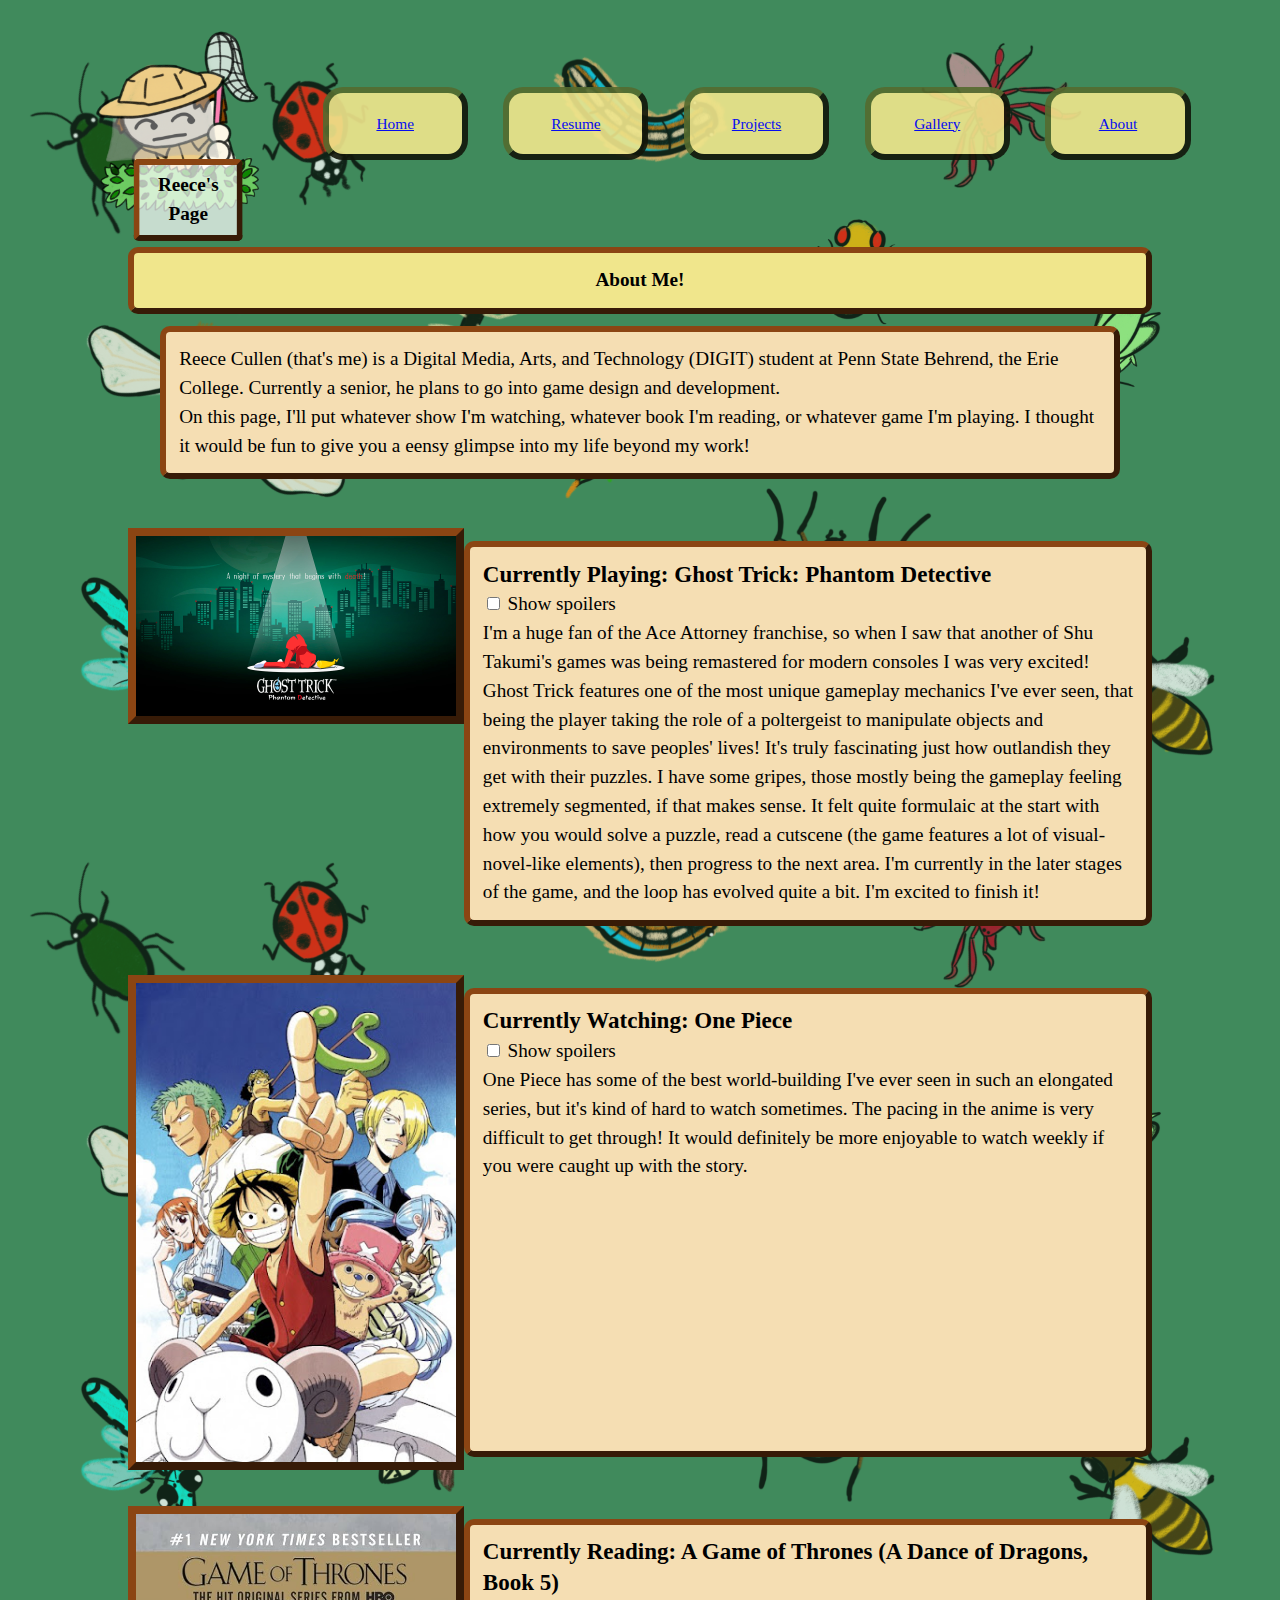
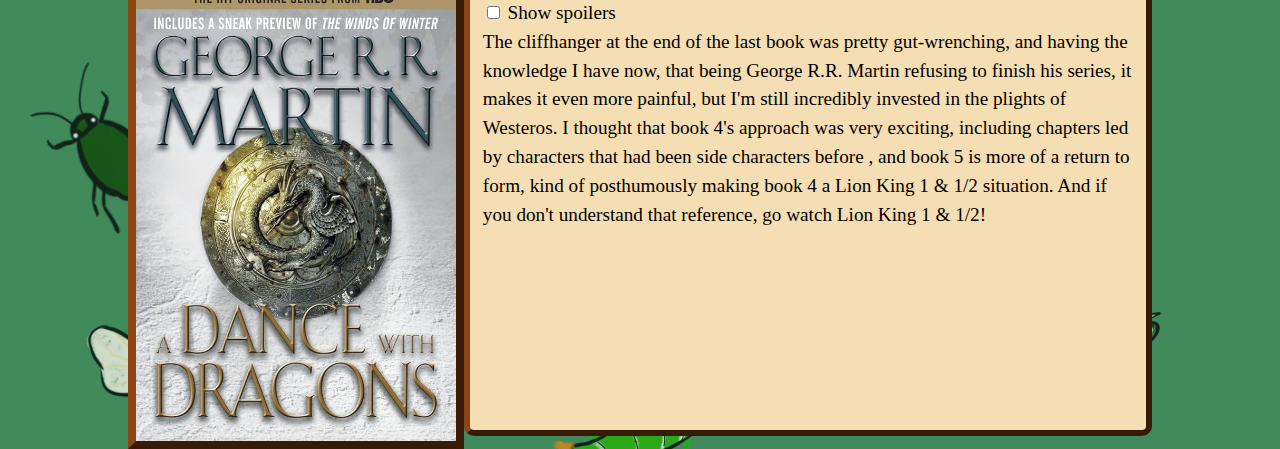
<file: docs/about.html>
<!DOCTYPE html>
<html lang="en" xmlns="http://www.w3.org/1999/xhtml">
    <head>
        <title>It's-a Me!</title>
        <link rel="icon" type="image/x-icon" href="images/falling.png" />
        <link rel="stylesheet" type="text/css" href="style.css" />
        <script type="text/javascript" src="interact.js">
            //</script>
        <meta charset="UTF-8" />
        <meta name="viewport" content="width=device-width, initial-scale=1.0" />

    </head>
    <body>
        <nav id="menu">
            <a href="index.html"><div id="logoContainer">
                    <h2>Reece's Page</h2>
                    <img id="logo" src="images/bugLogo.png" />
                </div></a>
            <div class="button">
                <a href="index.html">Home</a>
            </div>
            <div class="button">
                <a href="resume.html">Resume</a>
            </div>
            <div class="button">
                <a href="projects.html">Projects</a>
            </div>
            <div class="button">
                <a href="gallery.html">Gallery</a>
            </div>
            <div class="button">
                <a href="about.html">About</a>
            </div>
        </nav>
        <section>
            <h1>About Me!</h1>
            <p>Reece Cullen (that's me) is a Digital Media, Arts, and Technology (DIGIT) student at
                Penn State Behrend, the Erie College. Currently a senior, he plans to go into game
                design and development. <br />On this page, I'll put whatever show I'm watching,
                whatever book I'm reading, or whatever game I'm playing. I thought it would be fun
                to give you a eensy glimpse into my life beyond my work!</p>
            <br />
            <br />
            <section class="characters">
                <div class="bioImgDiv">
                    <img src="images/GhostTrick.jpg"
                        alt="The title screen of Ghost Trick: Phantom Detective" class="bio" />
                </div>
                <p class="characters"><span class="character_name">Currently Playing: Ghost Trick:
                        Phantom Detective</span><br /><input type="checkbox" id="PLAYToggle" /> Show
                    spoilers<br />I'm a huge fan of the Ace Attorney franchise, so when I saw that
                    another of Shu Takumi's games was being remastered for modern consoles I was
                    very excited! Ghost Trick features one of the most unique gameplay mechanics
                    I've ever seen, that being the player taking the role of a poltergeist to
                    manipulate objects and environments to save peoples' lives! It's truly
                    fascinating just how outlandish they get with their puzzles. I have some gripes,
                    those mostly being the gameplay feeling extremely segmented, if that makes
                    sense. It felt quite formulaic at the start with how you would solve a puzzle,
                    read a cutscene (the game features a lot of visual-novel-like elements), then
                    progress to the next area. I'm currently in the later stages of the game, and
                    the loop has evolved quite a bit. I'm excited to finish it! <span
                        class="playSpoiler"><br /> I think I'm in the final stages now, with the
                        final twist having been revealed! Brace yourself...I was a cat the whole
                        time? I mean, I have to admit, I didn't expect it! But I'm pretty interested
                        to see where it goes next. There was even some time travel hijinx the last
                        time I played!</span></p>
            </section>
            <br />
            <br />
            <section class="characters">
                <div class="bioImgDiv">
                    <img src="images/onepiece.jpg"
                        alt="An image featuring several characters from One Piece" class="bio" />
                </div>
                <p class="characters"><span class="character_name">Currently Watching: One
                        Piece</span><br /><input type="checkbox" id="WATCHToggle" /> Show
                    spoilers<br /> One Piece has some of the best world-building I've ever seen in
                    such an elongated series, but it's kind of hard to watch sometimes. The pacing
                    in the anime is very difficult to get through! It would definitely be more
                    enjoyable to watch weekly if you were caught up with the story. <br /><span
                        class="watchSpoiler">I feel like One Piece is definitely more enjoyable if
                        you're involved with the fandom/community. So much of what I see people
                        online enjoy about the series is fanart of one of the Straw Hats or talking
                        about the crazy new development in the latest chapter. But as a semi-casual
                        fan, it's kind of irritating, since nothing in the series has really been a
                        surprise to me. I knew about Robin's entire introduction arc, as well as all
                        the characters who would go on to join the Straw Hat crew like Franky and
                        Jinbei. For large stuff like that I understand not tiptoeing around, but I
                        feel like I constantly see slips/screenshots of the newest episode/chapter
                        that I would just enjoy more if I saw naturally. Perhaps it is all the
                        internet's fault...</span></p>
            </section>
            <br />
            <br />
            <section class="characters">
                <div class="bioImgDiv">
                    <img src="images/dancewithdragons.jpg"
                        alt="The cover of Game of Thrones book 5, A dance with dragons" class="bio"
                     />
                </div>
                <p class="characters"><span class="character_name">Currently Reading: A Game of
                        Thrones (A Dance of Dragons, Book 5)</span><br /><input type="checkbox"
                        id="READToggle" /> Show spoilers<br />The cliffhanger at the end of the last
                    book was pretty gut-wrenching, <span class="readSpoiler">I mean seriously, is
                        Brienne okay???,</span> and having the knowledge I have now, that being
                    George R.R. Martin refusing to finish his series, it makes it even more painful,
                    but I'm still incredibly invested in the plights of Westeros. I thought that
                    book 4's approach was very exciting, including chapters led by characters that
                    had been side characters before <span class="readSpoiler">(Obviously, Brienne
                        sort of became my favorite character in the series for this very reason,
                        Cersei was fun to read as well)</span>, and book 5 is more of a return to
                    form, kind of posthumously making book 4 a Lion King 1 &amp; 1/2 situation. And
                    if you don't understand that reference, go watch Lion King 1 &amp; 1/2!<br />
                </p>
            </section>
        </section>
    </body>
</html>
</file>
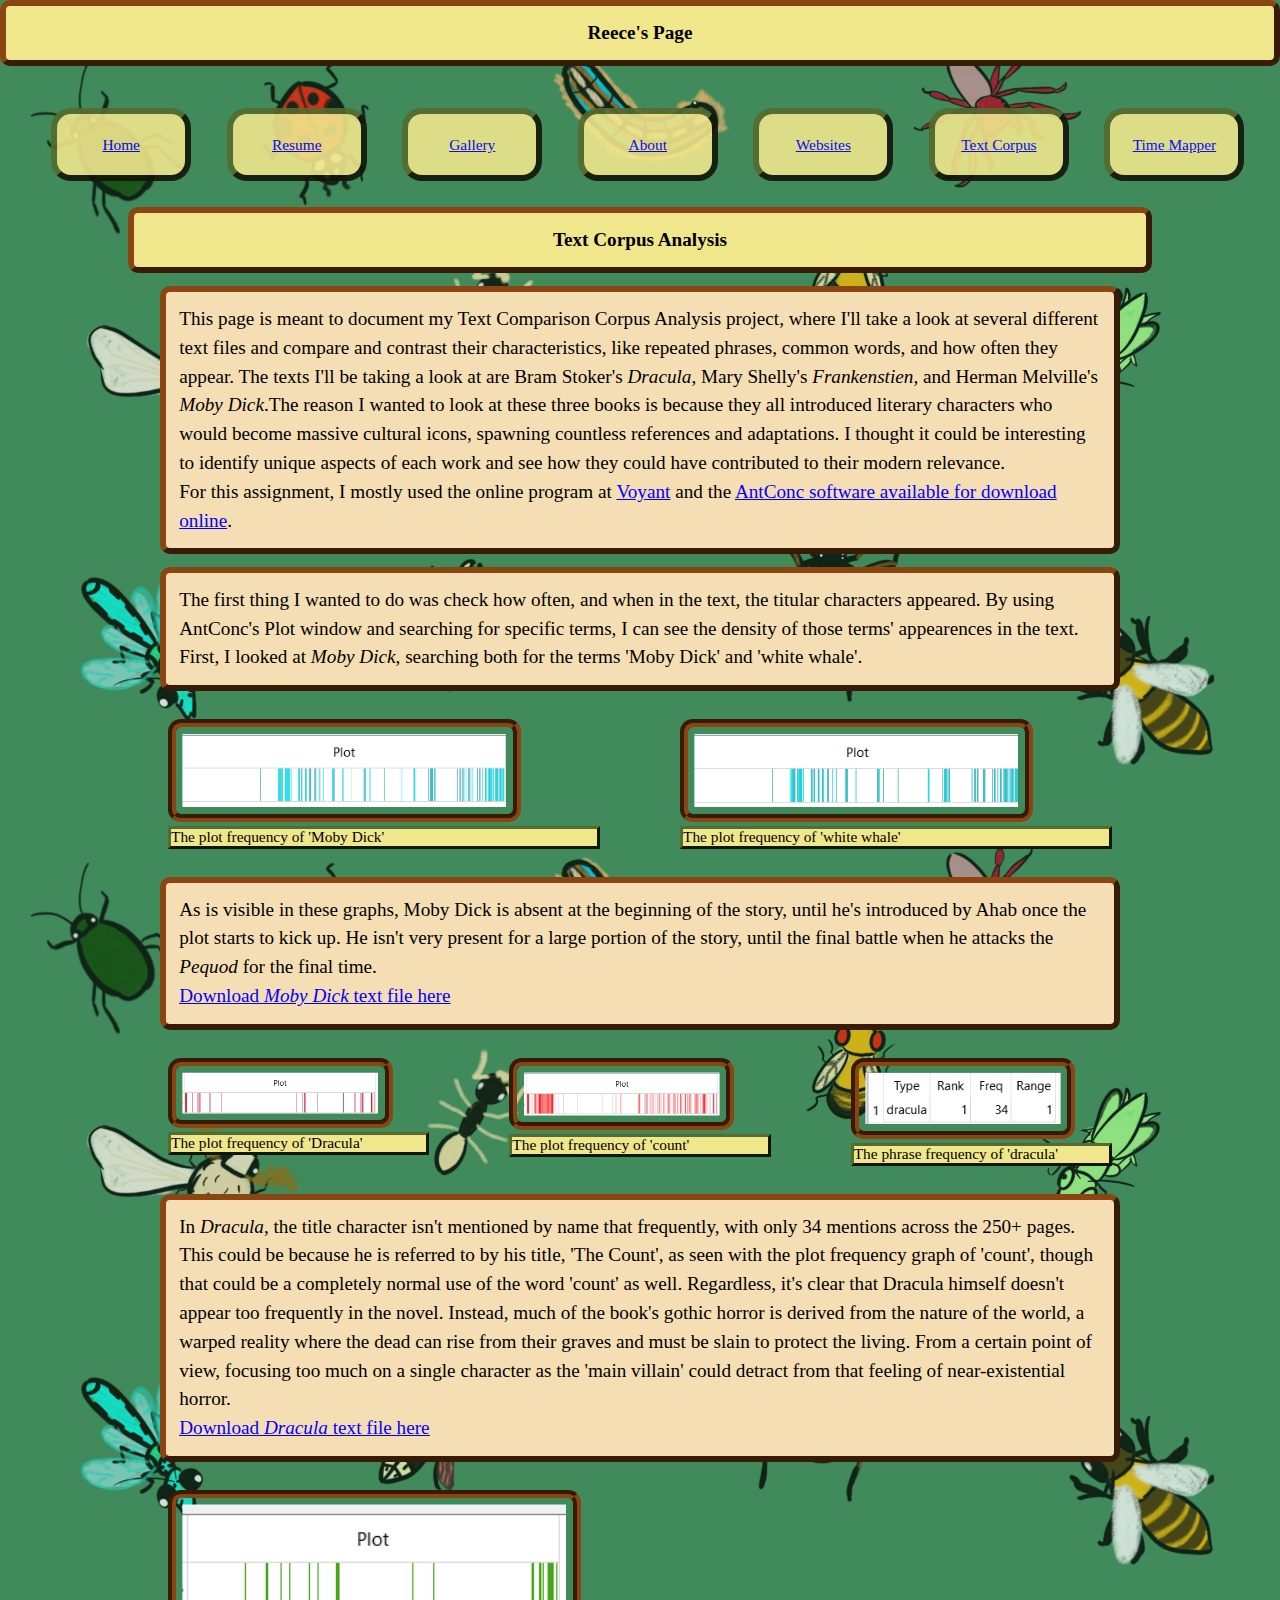
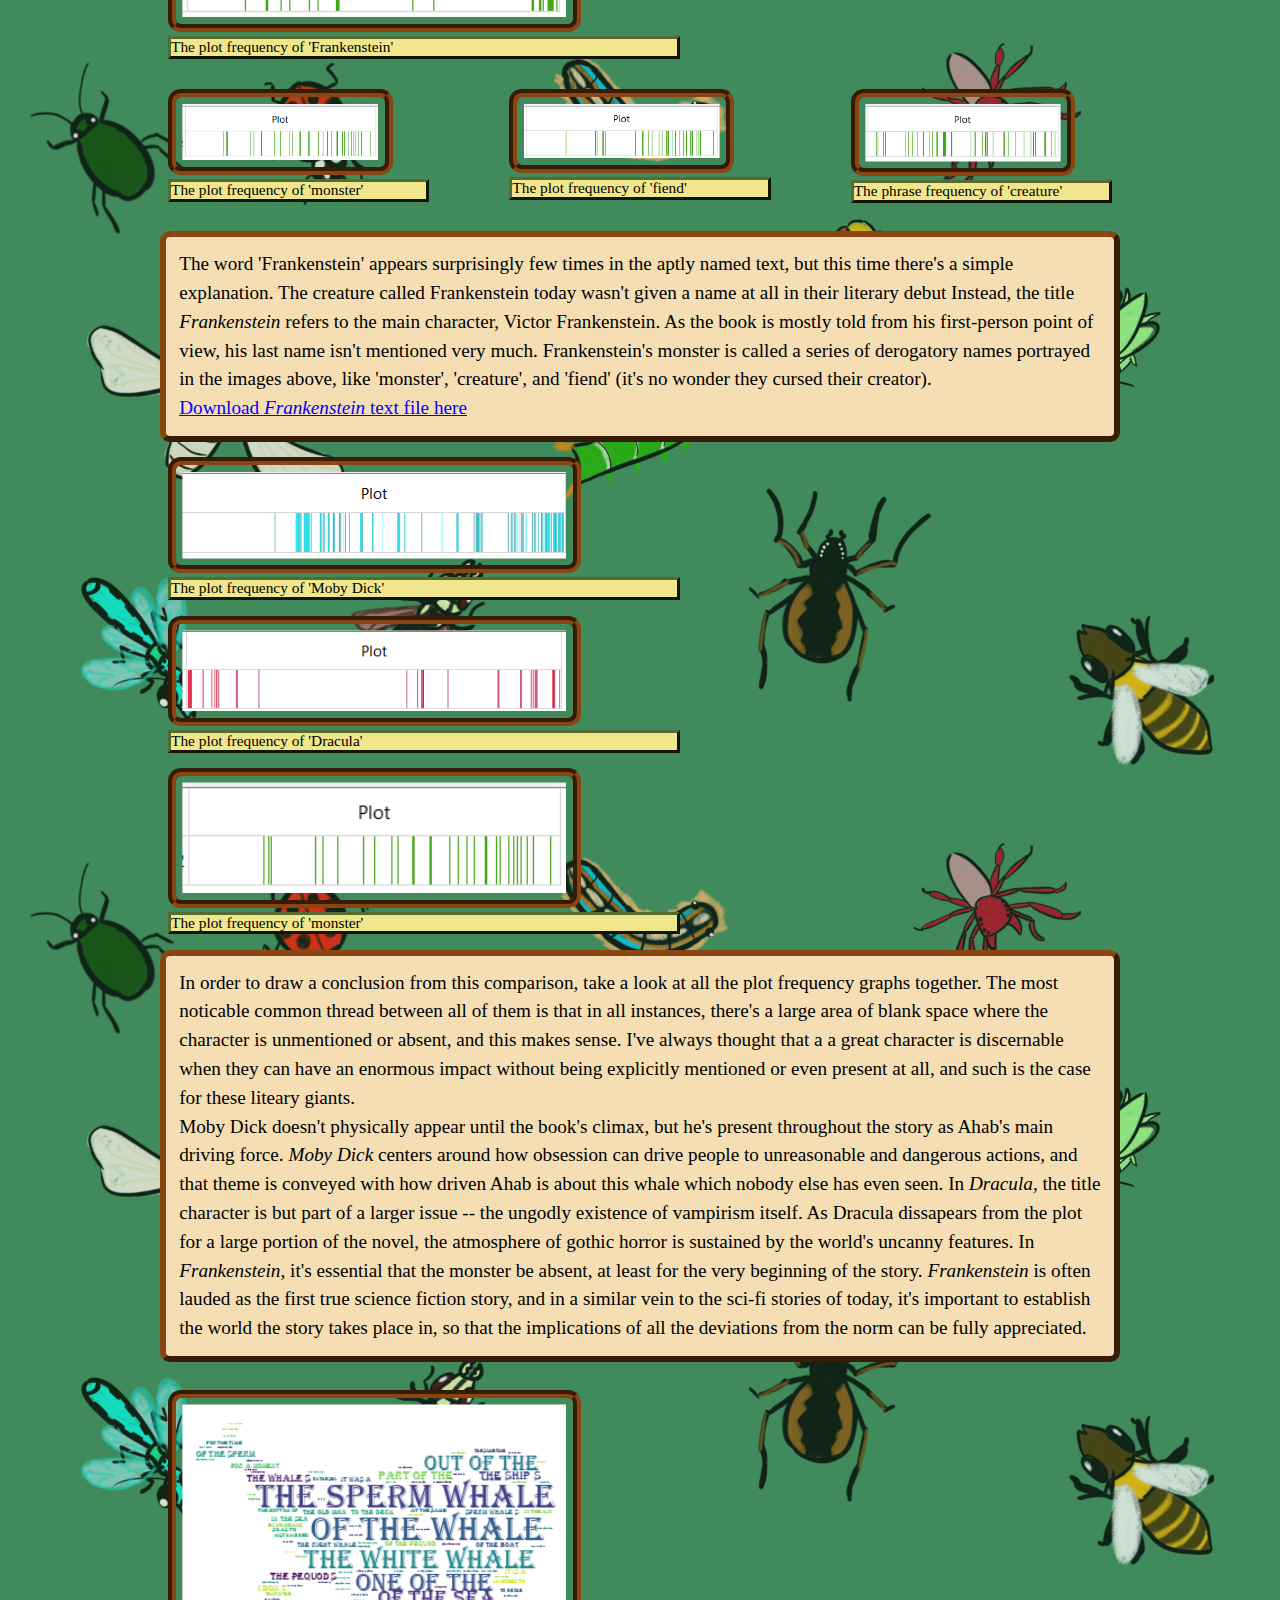
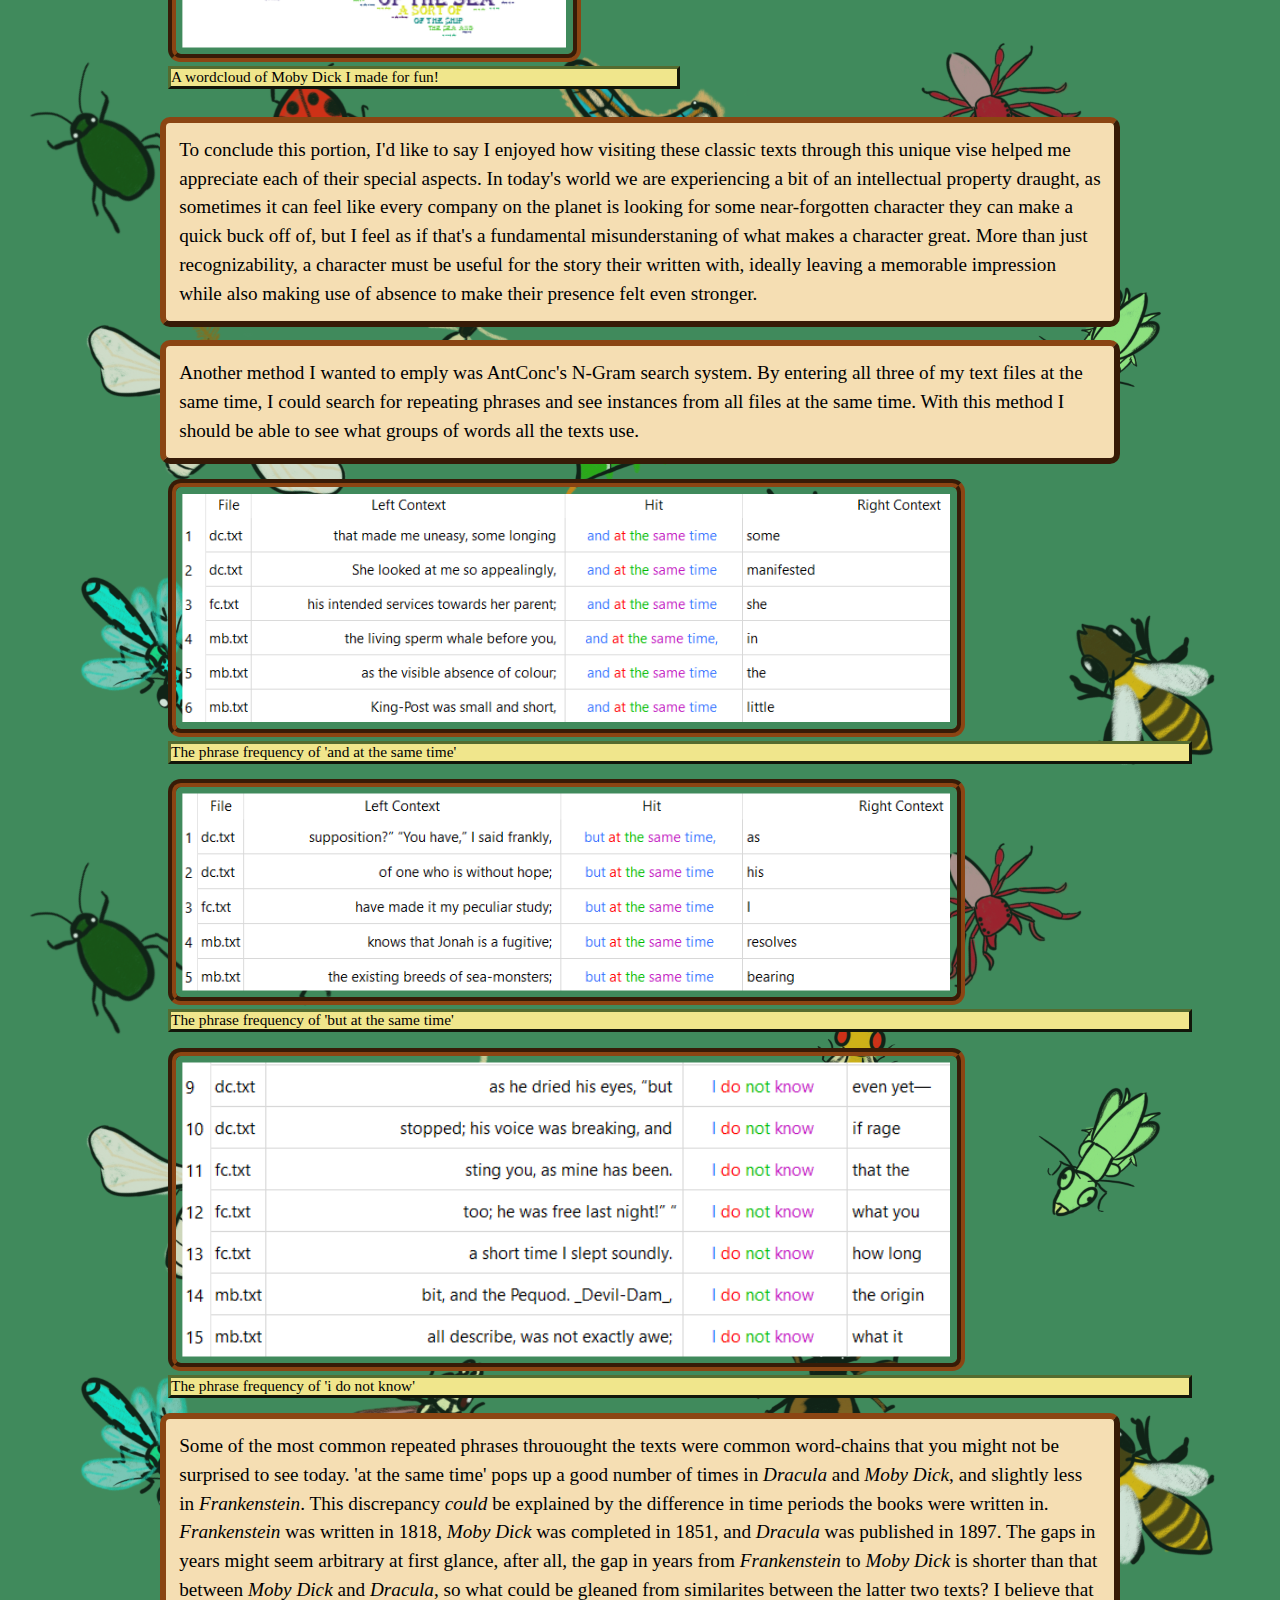
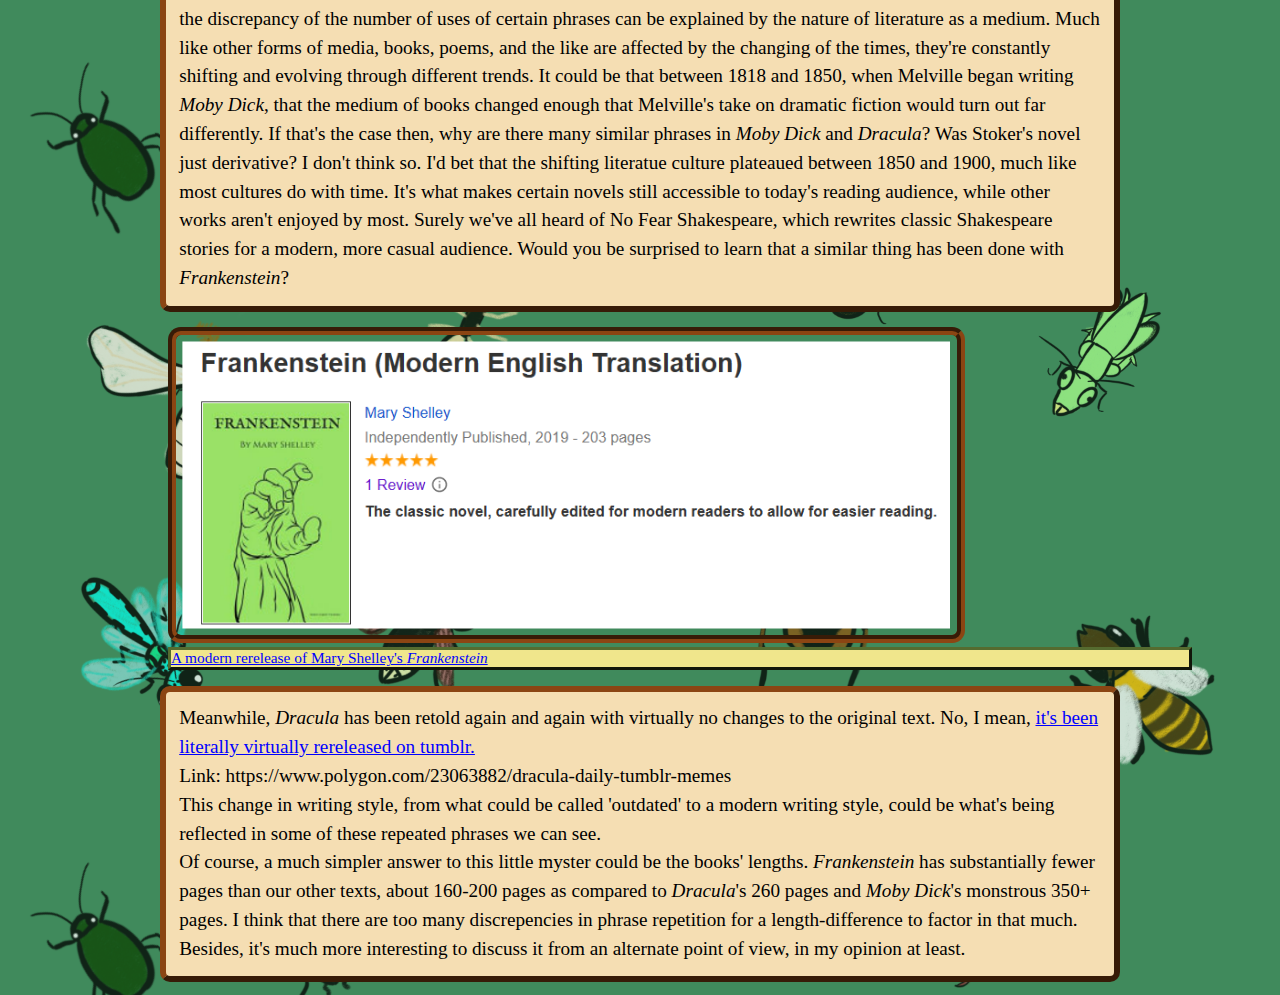
<file: docs/corpus.html>
<!DOCTYPE html>
<html lang="en" xmlns="http://www.w3.org/1999/xhtml">
    <head>
        <title>Reece's Page</title>
        <link rel="icon" type="image/x-icon" href="images/falling.png" />
        <link rel="stylesheet" type="text/css" href="style.css" />
        <meta charset="UTF-8" />
        <meta name="viewport" content="width=device-width, initial-scale=1.0" />
    </head>
    <body>
        <h2>Reece's Page</h2>
        <nav id="menu">
            <div class="button">
                <a href="index.html">Home</a>
            </div>
            <div class="button">
                <a href="resume.html">Resume</a>
            </div>
            <div class="button">
                <a href="gallery.html">Gallery</a>
            </div>
            <div class="button">
                <a href="about.html">About</a>
            </div>
            <div class="button">
                <a href="websites.html">Websites</a>
            </div>
            <div class="button">
                <a href="corpus.html">Text Corpus</a>
            </div>
            <div class="button">
                <a href="timemapper.html">Time Mapper</a>
            </div>
        </nav>
        <section>
            <h1>Text Corpus Analysis</h1>
            <p> This page is meant to document my Text Comparison Corpus Analysis project, where
                I'll take a look at several different text files and compare and contrast their
                characteristics, like repeated phrases, common words, and how often they appear. The
                texts I'll be taking a look at are Bram Stoker's <i>Dracula</i>, Mary Shelly's
                    <i>Frankenstien</i>, and Herman Melville's <i>Moby Dick</i>.The reason I wanted
                to look at these three books is because they all introduced literary characters who
                would become massive cultural icons, spawning countless references and adaptations.
                I thought it could be interesting to identify unique aspects of each work and see
                how they could have contributed to their modern relevance. <br />For this
                assignment, I mostly used the online program at <a href="https://voyant-tools.org/"
                    target="_blank">Voyant</a> and the <a
                    href="https://www.laurenceanthony.net/software/antconc/" target="_blank">AntConc
                    software available for download online</a>.</p>
            <p>The first thing I wanted to do was check how often, and when in the text, the titular
                characters appeared. By using AntConc's Plot window and searching for specific
                terms, I can see the density of those terms' appearences in the text. First, I
                looked at <i>Moby Dick</i>, searching both for the terms 'Moby Dick' and 'white
                whale'.</p>
            <section class="gallery">
                <figure><img src="images/moby_dick_plot_frequency.png" /><figcaption>The plot
                        frequency of 'Moby Dick'</figcaption></figure>
                <figure><img src="images/white_whale_plot_frequency.png" /><figcaption>The plot
                        frequency of 'white whale'</figcaption></figure>
            </section>
            <p>As is visible in these graphs, Moby Dick is absent at the beginning of the story,
                until he's introduced by Ahab once the plot starts to kick up. He isn't very present
                for a large portion of the story, until the final battle when he attacks the
                    <i>Pequod</i> for the final time.<br />
                <u><a href="texts/mb.txt" download="mb.txt" target="_blank">Download <i>Moby
                            Dick</i> text file here</a></u></p>
            <section class="gallery">
                <figure><img src="images/dracula_plot_frequency.png" /><figcaption>The plot
                        frequency of 'Dracula'</figcaption></figure>
                <figure><img src="images/count_plot_frequency.png" /><figcaption>The plot frequency
                        of 'count'</figcaption></figure>
                <figure><img src="images/dracula_phrase_frequency.png" />
                    <figcaption>The phrase frequency of 'dracula'</figcaption></figure>
            </section>
            <p> In <i>Dracula</i>, the title character isn't mentioned by name that frequently, with
                only 34 mentions across the 250+ pages. This could be because he is referred to by
                his title, 'The Count', as seen with the plot frequency graph of 'count', though
                that could be a completely normal use of the word 'count' as well. Regardless, it's
                clear that Dracula himself doesn't appear too frequently in the novel. Instead, much
                of the book's gothic horror is derived from the nature of the world, a warped
                reality where the dead can rise from their graves and must be slain to protect the
                living. From a certain point of view, focusing too much on a single character as the
                'main villain' could detract from that feeling of near-existential horror.<br />
                <u><a href="texts/dc.txt" download="dc.txt" target="_blank">Download <i>Dracula</i>
                        text file here</a></u></p>
            <section class="gallery">
                <figure><img src="images/frankenstein_plot_frequency.png" /><figcaption>The plot
                        frequency of 'Frankenstein'</figcaption></figure>
            </section>
            <section class="gallery">
                <figure><img src="images/monster_plot_frequency.png" /><figcaption>The plot
                        frequency of 'monster'</figcaption></figure>
                <figure><img src="images/fiend_plot_frequency.png" /><figcaption>The plot frequency
                        of 'fiend'</figcaption></figure>
                <figure><img src="images/creature_plot_frequency.png" />
                    <figcaption>The phrase frequency of 'creature'</figcaption></figure>
            </section>
            <p>The word 'Frankenstein' appears surprisingly few times in the aptly named text, but
                this time there's a simple explanation. The creature called Frankenstein today
                wasn't given a name at all in their literary debut Instead, the title
                    <i>Frankenstein</i> refers to the main character, Victor Frankenstein. As the
                book is mostly told from his first-person point of view, his last name isn't
                mentioned very much. Frankenstein's monster is called a series of derogatory names
                portrayed in the images above, like 'monster', 'creature', and 'fiend' (it's no
                wonder they cursed their creator). <br />
                <u><a href="texts/fc.txt" download="fc.txt" target="_blank">Download
                            <i>Frankenstein</i> text file here</a></u></p>
            <figure><img src="images/moby_dick_plot_frequency.png" /><figcaption>The plot frequency
                    of 'Moby Dick'</figcaption></figure>
            <figure><img src="images/dracula_plot_frequency.png" /><figcaption>The plot frequency of
                    'Dracula'</figcaption></figure>
            <figure><img src="images/monster_plot_frequency.png" /><figcaption>The plot frequency of
                    'monster'</figcaption></figure>
            <p>In order to draw a conclusion from this comparison, take a look at all the plot
                frequency graphs together. The most noticable common thread between all of them is
                that in all instances, there's a large area of blank space where the character is
                unmentioned or absent, and this makes sense. I've always thought that a a great
                character is discernable when they can have an enormous impact without being
                explicitly mentioned or even present at all, and such is the case for these liteary
                giants.<br /> Moby Dick doesn't physically appear until the book's climax, but he's
                present throughout the story as Ahab's main driving force. <i>Moby Dick</i> centers
                around how obsession can drive people to unreasonable and dangerous actions, and
                that theme is conveyed with how driven Ahab is about this whale which nobody else
                has even seen. In <i>Dracula</i>, the title character is but part of a larger issue
                -- the ungodly existence of vampirism itself. As Dracula dissapears from the plot
                for a large portion of the novel, the atmosphere of gothic horror is sustained by
                the world's uncanny features. In <i>Frankenstein</i>, it's essential that the
                monster be absent, at least for the very beginning of the story. <i>Frankenstein</i>
                is often lauded as the first true science fiction story, and in a similar vein to
                the sci-fi stories of today, it's important to establish the world the story takes
                place in, so that the implications of all the deviations from the norm can be fully
                appreciated.</p>
            <section class="gallery">
                <figure><img src="images/moby_dick_wordcloud.png" /><figcaption>A wordcloud of Moby
                        Dick I made for fun!</figcaption></figure>
            </section>
            <p>To conclude this portion, I'd like to say I enjoyed how visiting these classic texts
                through this unique vise helped me appreciate each of their special aspects. In
                today's world we are experiencing a bit of an intellectual property draught, as
                sometimes it can feel like every company on the planet is looking for some
                near-forgotten character they can make a quick buck off of, but I feel as if that's
                a fundamental misunderstaning of what makes a character great. More than just
                recognizability, a character must be useful for the story their written with,
                ideally leaving a memorable impression while also making use of absence to make
                their presence felt even stronger.</p>
            <p>Another method I wanted to emply was AntConc's N-Gram search system. By entering all
                three of my text files at the same time, I could search for repeating phrases and
                see instances from all files at the same time. With this method I should be able to
                see what groups of words all the texts use.</p>
            <figure class="widescreen"><img src="images/at_the_same_time_phrase_frequency.png"
                     /><figcaption>The phrase frequency of 'and at the same
                time'</figcaption></figure>
            <figure class="widescreen"><img src="images/at_the_same_time_phrase_frequency_2.png"
                     /><figcaption>The phrase frequency of 'but at the same
                time'</figcaption></figure>
            <figure class="widescreen"><img src="images/i_do_not_know_phrase_frequency.png"
                     /><figcaption>The phrase frequency of 'i do not know'</figcaption></figure>
            <p>Some of the most common repeated phrases throuought the texts were common word-chains
                that you might not be surprised to see today. 'at the same time' pops up a good
                number of times in <i>Dracula</i> and <i>Moby Dick</i>, and slightly less in
                    <i>Frankenstein</i>. This discrepancy <i>could</i> be explained by the
                difference in time periods the books were written in. <i>Frankenstein</i> was
                written in 1818, <i>Moby Dick</i> was completed in 1851, and <i>Dracula</i> was
                published in 1897. The gaps in years might seem arbitrary at first glance, after
                all, the gap in years from <i>Frankenstein</i> to <i>Moby Dick</i> is shorter than
                that between <i>Moby Dick</i> and <i>Dracula</i>, so what could be gleaned from
                similarites between the latter two texts? I believe that the discrepancy of the
                number of uses of certain phrases can be explained by the nature of literature as a
                medium. Much like other forms of media, books, poems, and the like are affected by
                the changing of the times, they're constantly shifting and evolving through
                different trends. It could be that between 1818 and 1850, when Melville began
                writing <i>Moby Dick</i>, that the medium of books changed enough that Melville's
                take on dramatic fiction would turn out far differently. If that's the case then,
                why are there many similar phrases in <i>Moby Dick</i> and <i>Dracula</i>? Was
                Stoker's novel just derivative? I don't think so. I'd bet that the shifting
                literatue culture plateaued between 1850 and 1900, much like most cultures do with
                time. It's what makes certain novels still accessible to today's reading audience,
                while other works aren't enjoyed by most. Surely we've all heard of No Fear
                Shakespeare, which rewrites classic Shakespeare stories for a modern, more casual
                audience. Would you be surprised to learn that a similar thing has been done with
                    <i>Frankenstein</i>?</p>
            <figure class="widescreen"><img src="images/modern_frankenstein.png" /><figcaption><a
                        href="https://books.google.com/books/about/Frankenstein_Modern_English_Translation.html?id=FS1ExQEACAAJ"
                        target="_blank">A modern rerelease of Mary Shelley's
                    <i>Frankenstein</i></a></figcaption></figure>
            <p>Meanwhile, <i>Dracula</i> has been retold again and again with virtually no changes
                to the original text. No, I mean, <a
                    href="https://www.polygon.com/23063882/dracula-daily-tumblr-memes"
                    target="_blank">it's been literally virtually rereleased on
                tumblr.</a><br />Link:
                https://www.polygon.com/23063882/dracula-daily-tumblr-memes<br />This change in
                writing style, from what could be called 'outdated' to a modern writing style, could
                be what's being reflected in some of these repeated phrases we can see.<br />Of
                course, a much simpler answer to this little myster could be the books' lengths.
                    <i>Frankenstein</i> has substantially fewer pages than our other texts, about
                160-200 pages as compared to <i>Dracula</i>'s 260 pages and <i>Moby Dick</i>'s
                monstrous 350+ pages. I think that there are too many discrepencies in phrase
                repetition for a length-difference to factor in that much. Besides, it's much more
                interesting to discuss it from an alternate point of view, in my opinion at
                least.</p>

        </section>
    </body>
</html>
</file>
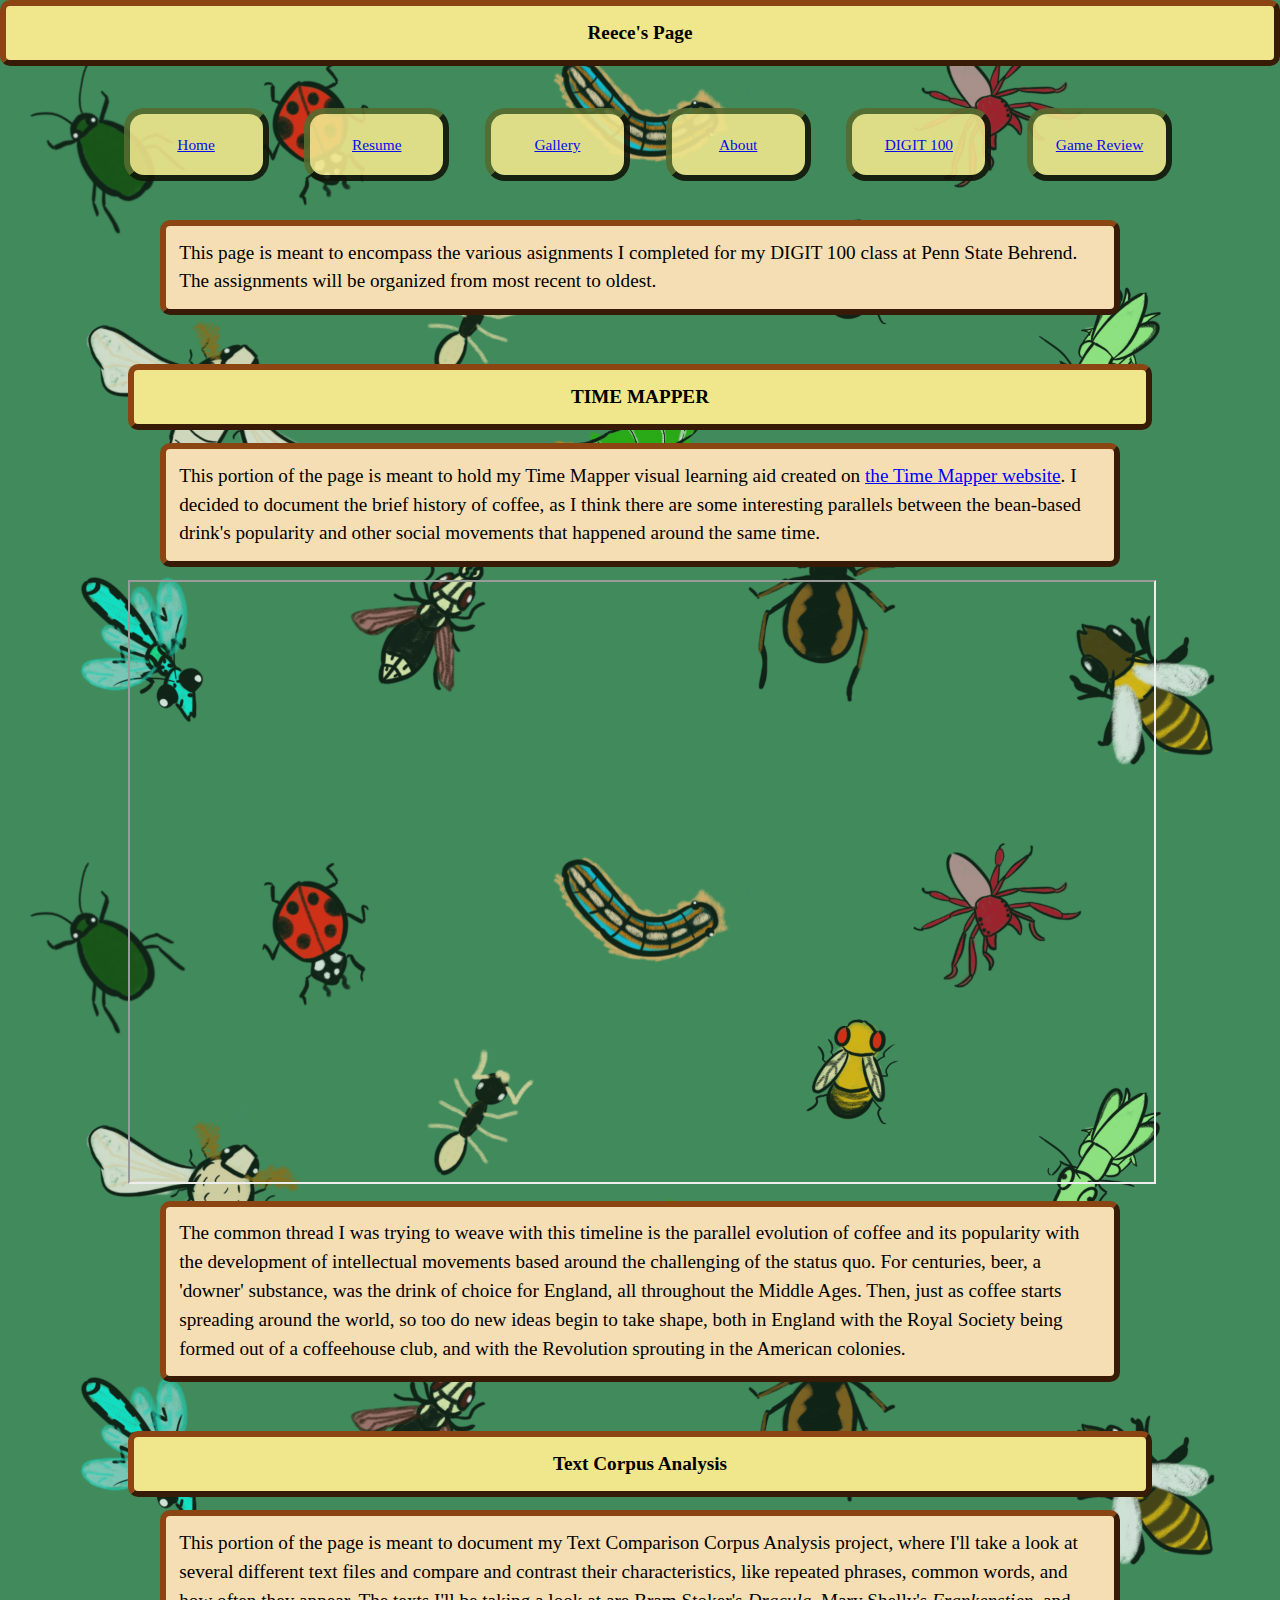
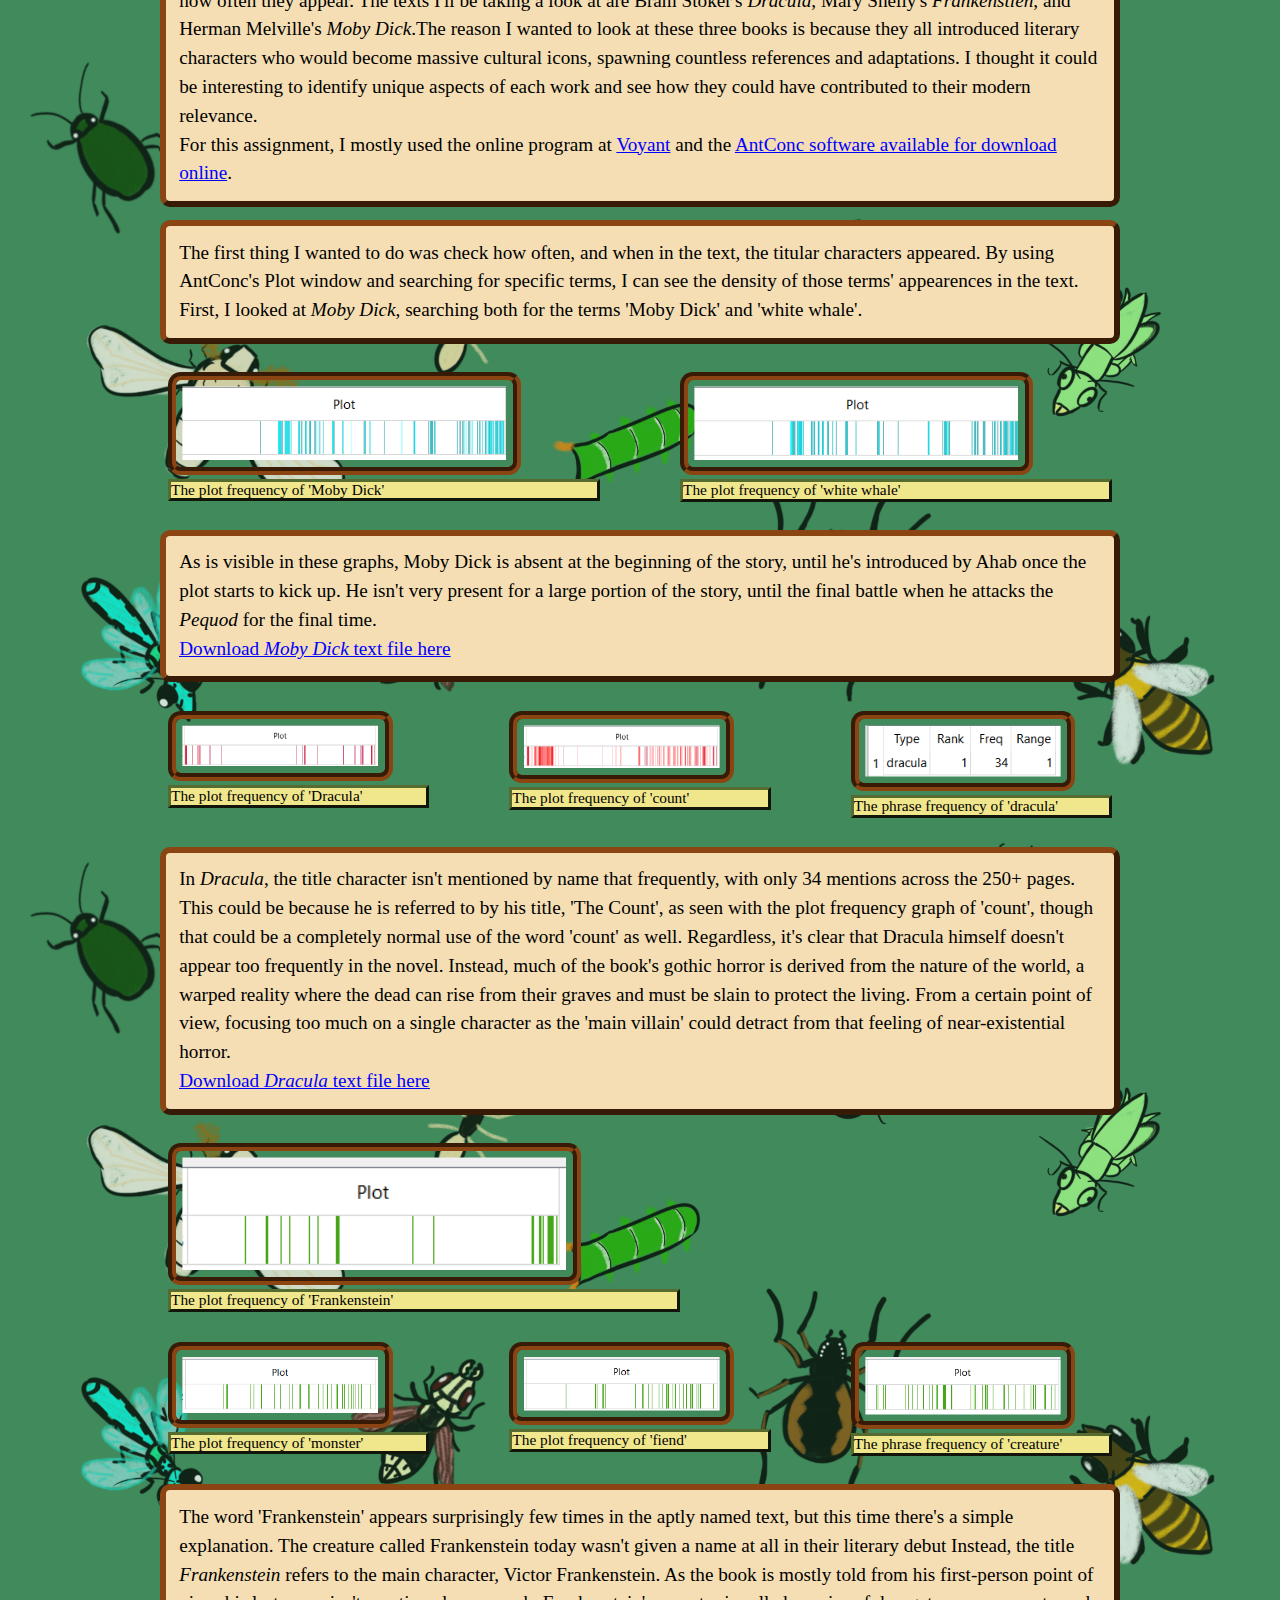
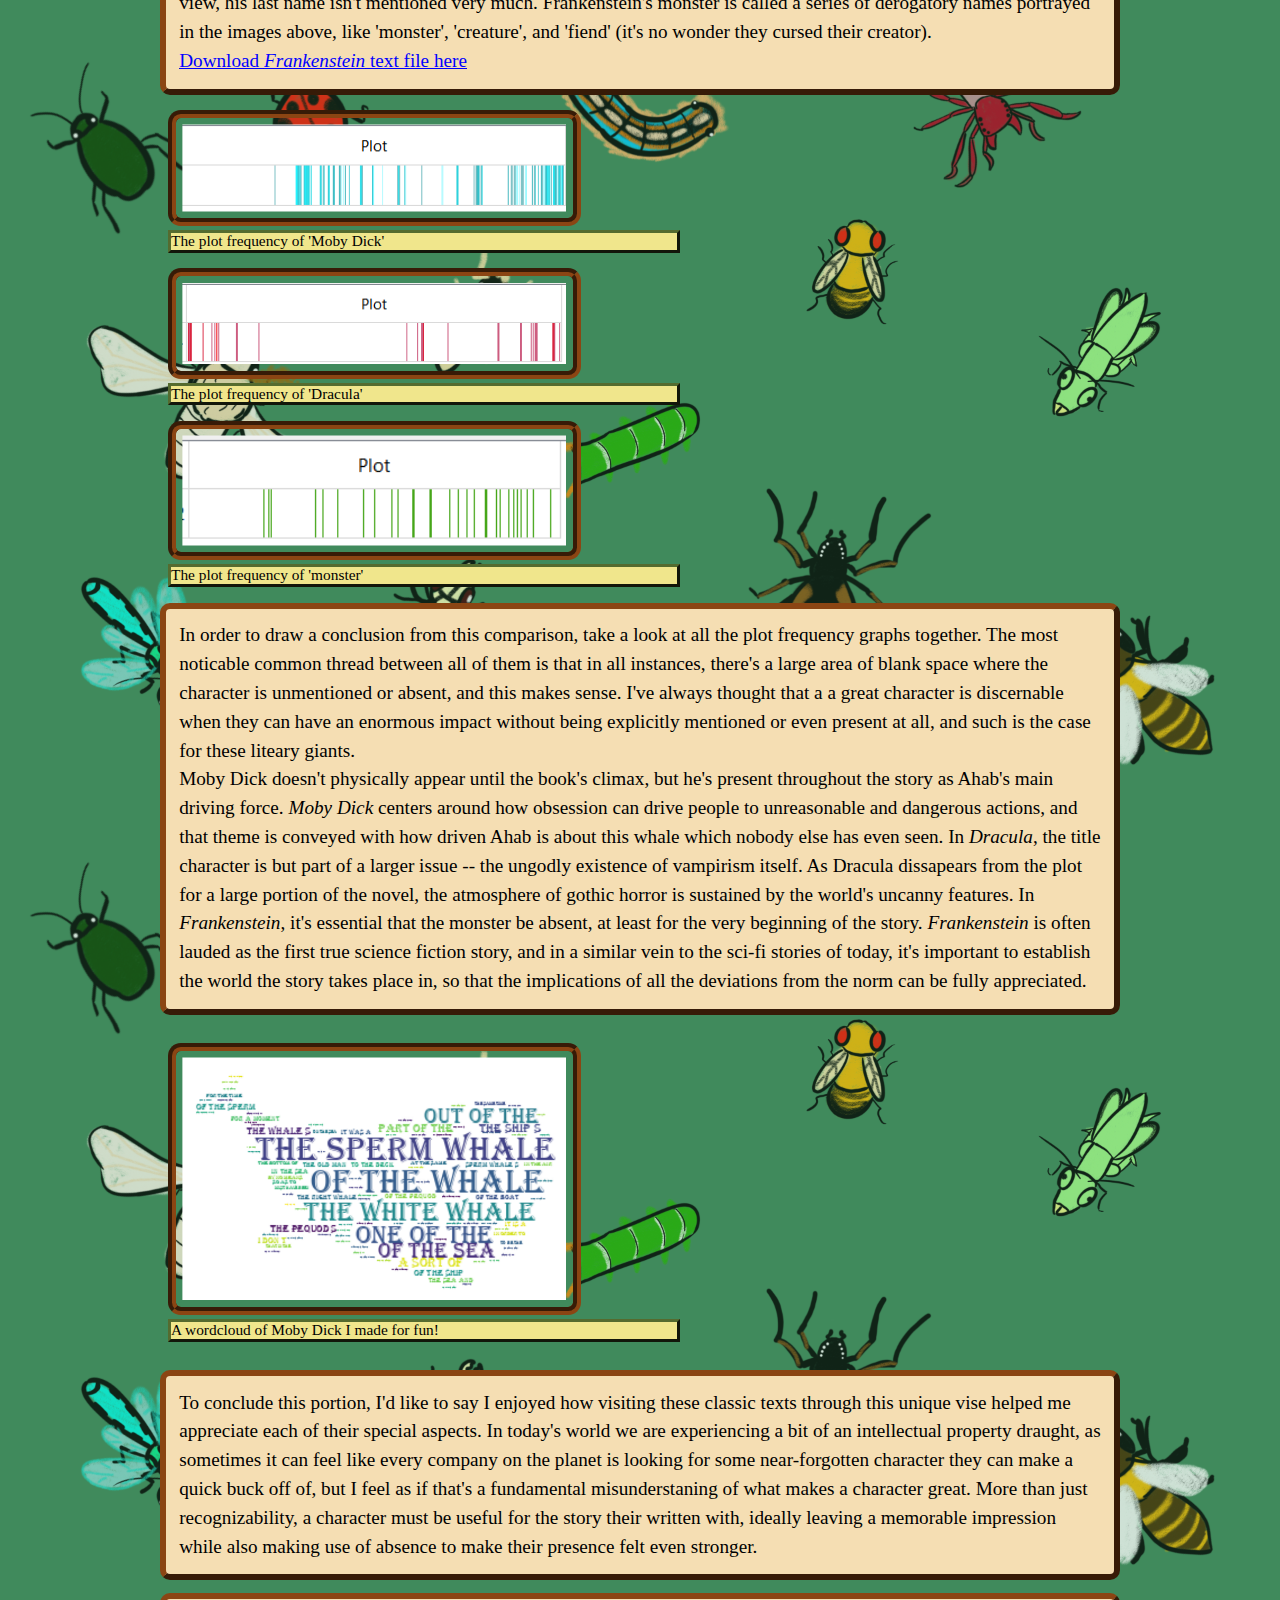
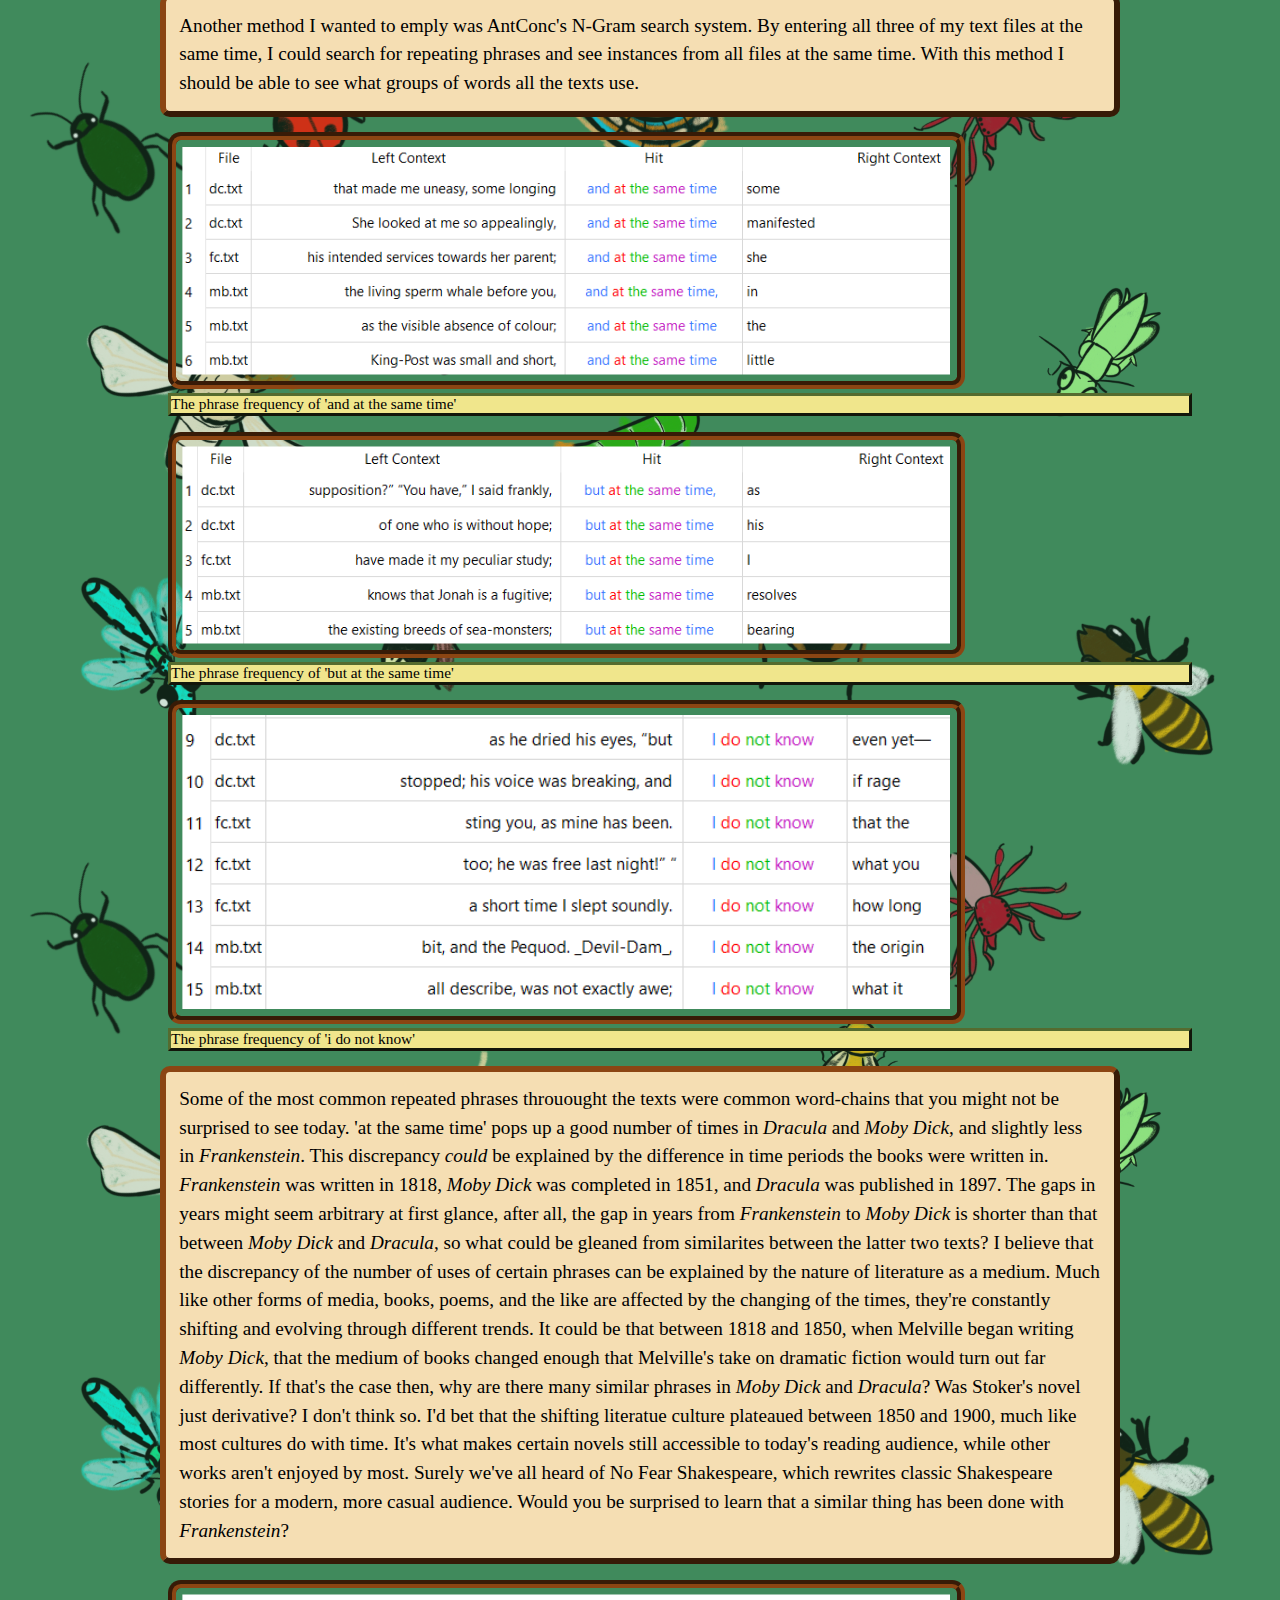
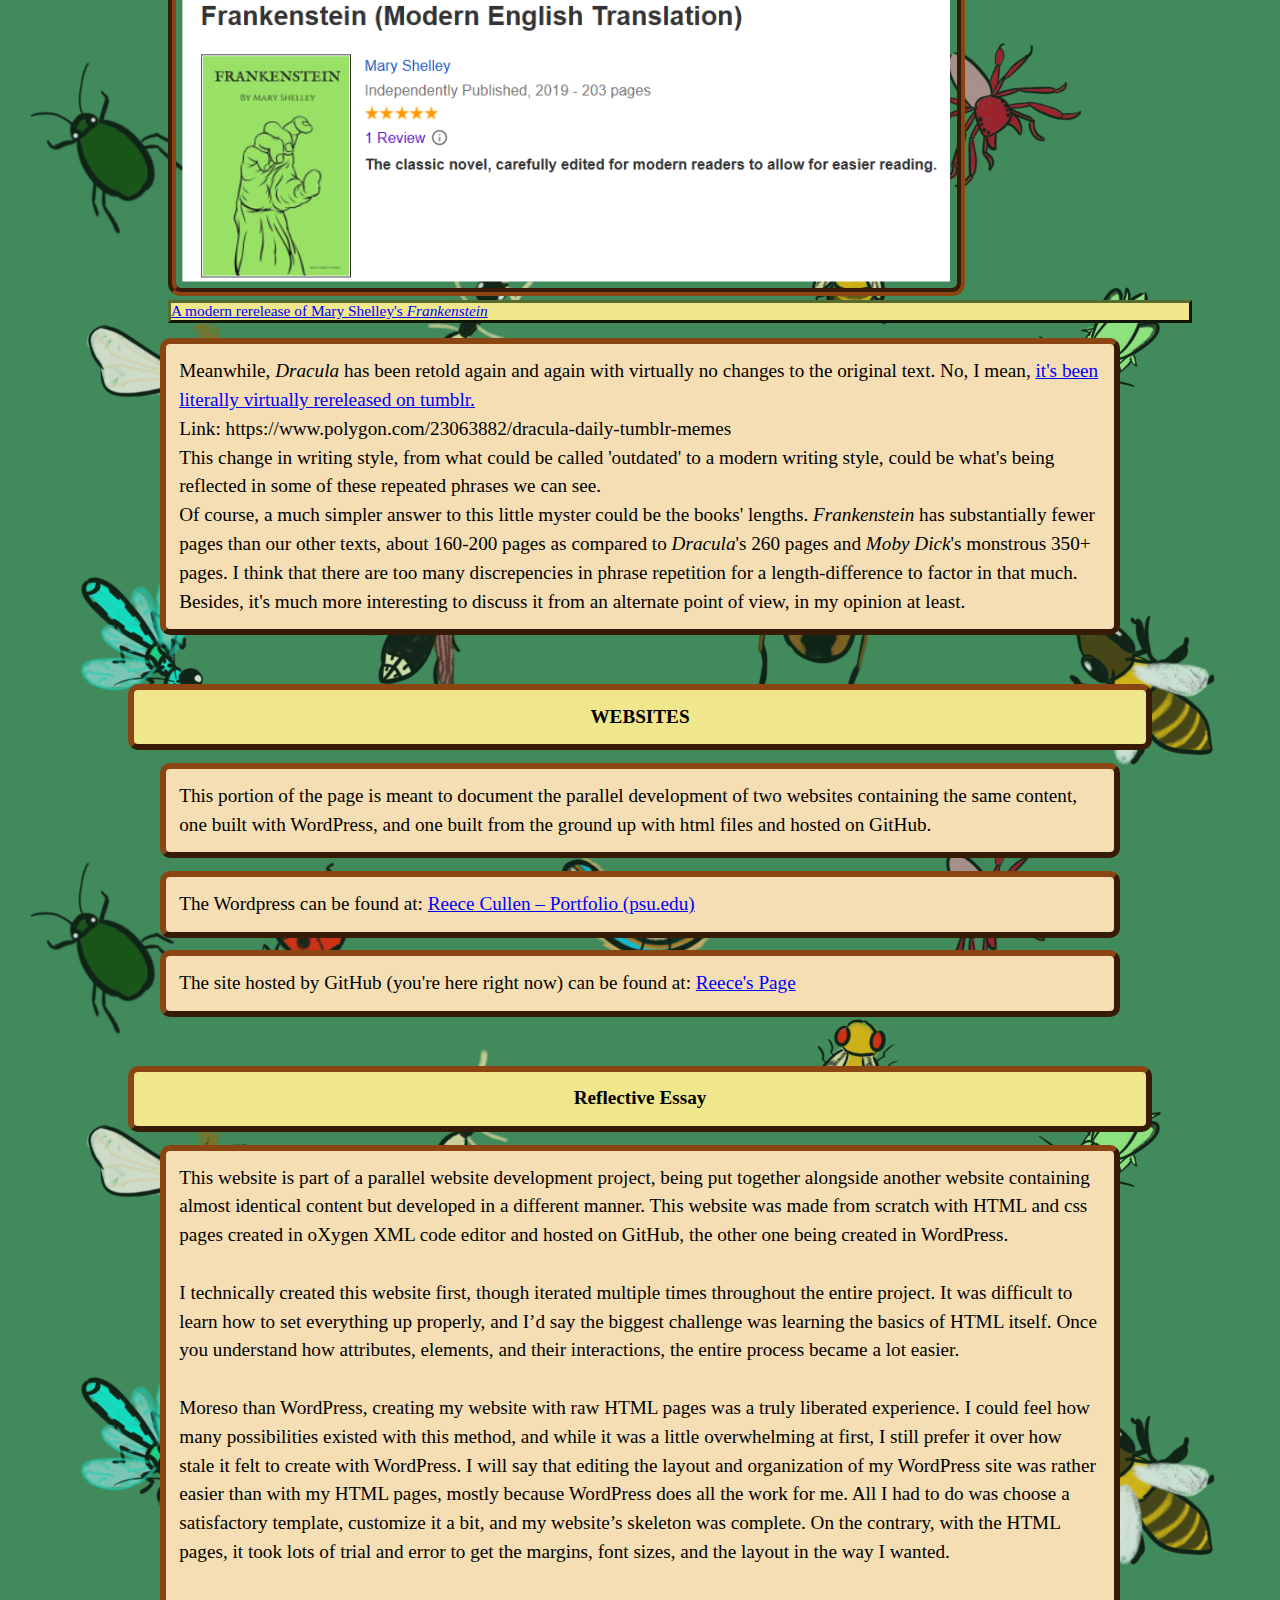
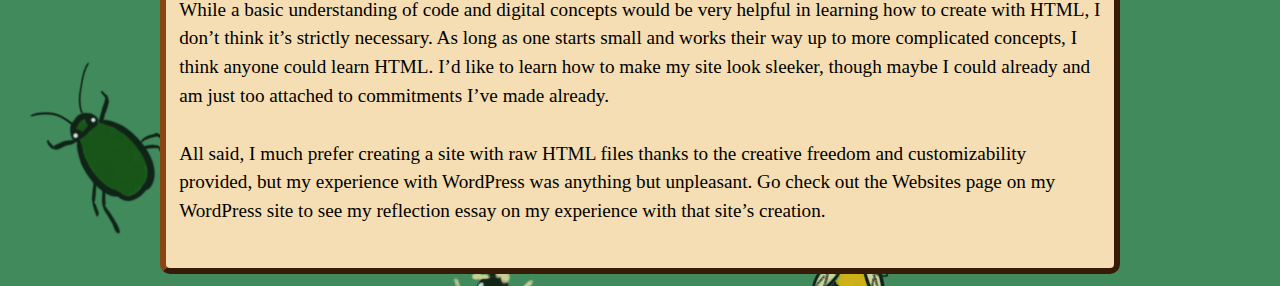
<file: docs/digit100.html>
<!DOCTYPE html>
<html lang="en" xmlns="http://www.w3.org/1999/xhtml">
    <head>
        <title>Reece's Page</title>
        <link rel="icon" type="image/x-icon" href="images/falling.png" />
        <link rel="stylesheet" type="text/css" href="style.css" />
        <meta charset="UTF-8" />
        <meta name="viewport" content="width=device-width, initial-scale=1.0" />
    </head>
    <body>
        <h2>Reece's Page</h2>
        <nav id="menu">
            <div class="button">
                <a href="index.html">Home</a>
            </div>
            <div class="button">
                <a href="resume.html">Resume</a>
            </div>
            <div class="button">
                <a href="gallery.html">Gallery</a>
            </div>
            <div class="button">
                <a href="about.html">About</a>
            </div>
            <div class="button">
                <a href="digit100.html">DIGIT 100</a>
            </div>
            <div class="button">
                <a href="game.html">Game Review</a>
            </div>
        </nav>
        <section>
            <p> This page is meant to encompass the various asignments I completed for my DIGIT 100
                class at Penn State Behrend. The assignments will be organized from most recent to
                oldest.</p>
            <br/><br/>
            <h1>TIME MAPPER</h1>
            <p> This portion of the page is meant to hold my Time Mapper visual learning aid created on <a
                href="https://timemapper.okfnlabs.org/">the Time Mapper website</a>. I decided
                to document the brief history of coffee, as I think there are some interesting
                parallels between the bean-based drink's popularity and other social movements that
                happened around the same time.</p>
            
            <iframe
                src="https://timemapper.okfnlabs.org/anon/egzik9-reece-cullen-the-history-of-coffee?embed=1"
                width="100%" height="600"></iframe>
            <p>The common thread I was trying to weave with this timeline is the parallel evolution
                of coffee and its popularity with the development of intellectual movements based
                around the challenging of the status quo. For centuries, beer, a 'downer' substance,
                was the drink of choice for England, all throughout the Middle Ages. Then, just as
                coffee starts spreading around the world, so too do new ideas begin to take shape,
                both in England with the Royal Society being formed out of a coffeehouse club, and
                with the Revolution sprouting in the American colonies. </p>
            <br /><br />
            <h1>Text Corpus Analysis</h1>
            <p> This portion of the page is meant to document my Text Comparison Corpus Analysis project, where
                I'll take a look at several different text files and compare and contrast their
                characteristics, like repeated phrases, common words, and how often they appear. The
                texts I'll be taking a look at are Bram Stoker's <i>Dracula</i>, Mary Shelly's
                <i>Frankenstien</i>, and Herman Melville's <i>Moby Dick</i>.The reason I wanted
                to look at these three books is because they all introduced literary characters who
                would become massive cultural icons, spawning countless references and adaptations.
                I thought it could be interesting to identify unique aspects of each work and see
                how they could have contributed to their modern relevance. <br />For this
                assignment, I mostly used the online program at <a href="https://voyant-tools.org/"
                    target="_blank">Voyant</a> and the <a
                        href="https://www.laurenceanthony.net/software/antconc/" target="_blank">AntConc
                        software available for download online</a>.</p>
            <p>The first thing I wanted to do was check how often, and when in the text, the titular
                characters appeared. By using AntConc's Plot window and searching for specific
                terms, I can see the density of those terms' appearences in the text. First, I
                looked at <i>Moby Dick</i>, searching both for the terms 'Moby Dick' and 'white
                whale'.</p>
            <section class="gallery">
                <figure><img src="images/moby_dick_plot_frequency.png" /><figcaption>The plot
                    frequency of 'Moby Dick'</figcaption></figure>
                <figure><img src="images/white_whale_plot_frequency.png" /><figcaption>The plot
                    frequency of 'white whale'</figcaption></figure>
            </section>
            <p>As is visible in these graphs, Moby Dick is absent at the beginning of the story,
                until he's introduced by Ahab once the plot starts to kick up. He isn't very present
                for a large portion of the story, until the final battle when he attacks the
                <i>Pequod</i> for the final time.<br />
                <u><a href="texts/mb.txt" download="mb.txt" target="_blank">Download <i>Moby
                    Dick</i> text file here</a></u></p>
            <section class="gallery">
                <figure><img src="images/dracula_plot_frequency.png" /><figcaption>The plot
                    frequency of 'Dracula'</figcaption></figure>
                <figure><img src="images/count_plot_frequency.png" /><figcaption>The plot frequency
                    of 'count'</figcaption></figure>
                <figure><img src="images/dracula_phrase_frequency.png" />
                    <figcaption>The phrase frequency of 'dracula'</figcaption></figure>
            </section>
            <p> In <i>Dracula</i>, the title character isn't mentioned by name that frequently, with
                only 34 mentions across the 250+ pages. This could be because he is referred to by
                his title, 'The Count', as seen with the plot frequency graph of 'count', though
                that could be a completely normal use of the word 'count' as well. Regardless, it's
                clear that Dracula himself doesn't appear too frequently in the novel. Instead, much
                of the book's gothic horror is derived from the nature of the world, a warped
                reality where the dead can rise from their graves and must be slain to protect the
                living. From a certain point of view, focusing too much on a single character as the
                'main villain' could detract from that feeling of near-existential horror.<br />
                <u><a href="texts/dc.txt" download="dc.txt" target="_blank">Download <i>Dracula</i>
                    text file here</a></u></p>
            <section class="gallery">
                <figure><img src="images/frankenstein_plot_frequency.png" /><figcaption>The plot
                    frequency of 'Frankenstein'</figcaption></figure>
            </section>
            <section class="gallery">
                <figure><img src="images/monster_plot_frequency.png" /><figcaption>The plot
                    frequency of 'monster'</figcaption></figure>
                <figure><img src="images/fiend_plot_frequency.png" /><figcaption>The plot frequency
                    of 'fiend'</figcaption></figure>
                <figure><img src="images/creature_plot_frequency.png" />
                    <figcaption>The phrase frequency of 'creature'</figcaption></figure>
            </section>
            <p>The word 'Frankenstein' appears surprisingly few times in the aptly named text, but
                this time there's a simple explanation. The creature called Frankenstein today
                wasn't given a name at all in their literary debut Instead, the title
                <i>Frankenstein</i> refers to the main character, Victor Frankenstein. As the
                book is mostly told from his first-person point of view, his last name isn't
                mentioned very much. Frankenstein's monster is called a series of derogatory names
                portrayed in the images above, like 'monster', 'creature', and 'fiend' (it's no
                wonder they cursed their creator). <br />
                <u><a href="texts/fc.txt" download="fc.txt" target="_blank">Download
                    <i>Frankenstein</i> text file here</a></u></p>
            <figure><img src="images/moby_dick_plot_frequency.png" /><figcaption>The plot frequency
                of 'Moby Dick'</figcaption></figure>
            <figure><img src="images/dracula_plot_frequency.png" /><figcaption>The plot frequency of
                'Dracula'</figcaption></figure>
            <figure><img src="images/monster_plot_frequency.png" /><figcaption>The plot frequency of
                'monster'</figcaption></figure>
            <p>In order to draw a conclusion from this comparison, take a look at all the plot
                frequency graphs together. The most noticable common thread between all of them is
                that in all instances, there's a large area of blank space where the character is
                unmentioned or absent, and this makes sense. I've always thought that a a great
                character is discernable when they can have an enormous impact without being
                explicitly mentioned or even present at all, and such is the case for these liteary
                giants.<br /> Moby Dick doesn't physically appear until the book's climax, but he's
                present throughout the story as Ahab's main driving force. <i>Moby Dick</i> centers
                around how obsession can drive people to unreasonable and dangerous actions, and
                that theme is conveyed with how driven Ahab is about this whale which nobody else
                has even seen. In <i>Dracula</i>, the title character is but part of a larger issue
                -- the ungodly existence of vampirism itself. As Dracula dissapears from the plot
                for a large portion of the novel, the atmosphere of gothic horror is sustained by
                the world's uncanny features. In <i>Frankenstein</i>, it's essential that the
                monster be absent, at least for the very beginning of the story. <i>Frankenstein</i>
                is often lauded as the first true science fiction story, and in a similar vein to
                the sci-fi stories of today, it's important to establish the world the story takes
                place in, so that the implications of all the deviations from the norm can be fully
                appreciated.</p>
            <section class="gallery">
                <figure><img src="images/moby_dick_wordcloud.png" /><figcaption>A wordcloud of Moby
                    Dick I made for fun!</figcaption></figure>
            </section>
            <p>To conclude this portion, I'd like to say I enjoyed how visiting these classic texts
                through this unique vise helped me appreciate each of their special aspects. In
                today's world we are experiencing a bit of an intellectual property draught, as
                sometimes it can feel like every company on the planet is looking for some
                near-forgotten character they can make a quick buck off of, but I feel as if that's
                a fundamental misunderstaning of what makes a character great. More than just
                recognizability, a character must be useful for the story their written with,
                ideally leaving a memorable impression while also making use of absence to make
                their presence felt even stronger.</p>
            <p>Another method I wanted to emply was AntConc's N-Gram search system. By entering all
                three of my text files at the same time, I could search for repeating phrases and
                see instances from all files at the same time. With this method I should be able to
                see what groups of words all the texts use.</p>
            <figure class="widescreen"><img src="images/at_the_same_time_phrase_frequency.png"
            /><figcaption>The phrase frequency of 'and at the same
                time'</figcaption></figure>
            <figure class="widescreen"><img src="images/at_the_same_time_phrase_frequency_2.png"
            /><figcaption>The phrase frequency of 'but at the same
                time'</figcaption></figure>
            <figure class="widescreen"><img src="images/i_do_not_know_phrase_frequency.png"
            /><figcaption>The phrase frequency of 'i do not know'</figcaption></figure>
            <p>Some of the most common repeated phrases throuought the texts were common word-chains
                that you might not be surprised to see today. 'at the same time' pops up a good
                number of times in <i>Dracula</i> and <i>Moby Dick</i>, and slightly less in
                <i>Frankenstein</i>. This discrepancy <i>could</i> be explained by the
                difference in time periods the books were written in. <i>Frankenstein</i> was
                written in 1818, <i>Moby Dick</i> was completed in 1851, and <i>Dracula</i> was
                published in 1897. The gaps in years might seem arbitrary at first glance, after
                all, the gap in years from <i>Frankenstein</i> to <i>Moby Dick</i> is shorter than
                that between <i>Moby Dick</i> and <i>Dracula</i>, so what could be gleaned from
                similarites between the latter two texts? I believe that the discrepancy of the
                number of uses of certain phrases can be explained by the nature of literature as a
                medium. Much like other forms of media, books, poems, and the like are affected by
                the changing of the times, they're constantly shifting and evolving through
                different trends. It could be that between 1818 and 1850, when Melville began
                writing <i>Moby Dick</i>, that the medium of books changed enough that Melville's
                take on dramatic fiction would turn out far differently. If that's the case then,
                why are there many similar phrases in <i>Moby Dick</i> and <i>Dracula</i>? Was
                Stoker's novel just derivative? I don't think so. I'd bet that the shifting
                literatue culture plateaued between 1850 and 1900, much like most cultures do with
                time. It's what makes certain novels still accessible to today's reading audience,
                while other works aren't enjoyed by most. Surely we've all heard of No Fear
                Shakespeare, which rewrites classic Shakespeare stories for a modern, more casual
                audience. Would you be surprised to learn that a similar thing has been done with
                <i>Frankenstein</i>?</p>
            <figure class="widescreen"><img src="images/modern_frankenstein.png" /><figcaption><a
                href="https://books.google.com/books/about/Frankenstein_Modern_English_Translation.html?id=FS1ExQEACAAJ"
                target="_blank">A modern rerelease of Mary Shelley's
                <i>Frankenstein</i></a></figcaption></figure>
            <p>Meanwhile, <i>Dracula</i> has been retold again and again with virtually no changes
                to the original text. No, I mean, <a
                    href="https://www.polygon.com/23063882/dracula-daily-tumblr-memes"
                    target="_blank">it's been literally virtually rereleased on
                    tumblr.</a><br />Link:
                https://www.polygon.com/23063882/dracula-daily-tumblr-memes<br />This change in
                writing style, from what could be called 'outdated' to a modern writing style, could
                be what's being reflected in some of these repeated phrases we can see.<br />Of
                course, a much simpler answer to this little myster could be the books' lengths.
                <i>Frankenstein</i> has substantially fewer pages than our other texts, about
                160-200 pages as compared to <i>Dracula</i>'s 260 pages and <i>Moby Dick</i>'s
                monstrous 350+ pages. I think that there are too many discrepencies in phrase
                repetition for a length-difference to factor in that much. Besides, it's much more
                interesting to discuss it from an alternate point of view, in my opinion at
                least.</p>
            <br /><br />
            
            <h1>WEBSITES</h1>
            <p> This portion of the page is meant to document the parallel development of two websites containing
                the same content, one built with WordPress, and one built from the ground up with
                html files and hosted on GitHub.</p>
            <p>The Wordpress can be found at: <a href="https://sites.psu.edu/reeceportfolio/">Reece
                Cullen – Portfolio (psu.edu)</a></p>
            <p>The site hosted by GitHub (you're here right now) can be found at: <a
                href="https://rcc5418.github.io/portfolio/">Reece's Page</a></p>
            <br />
            <br />
            <h1>Reflective Essay</h1>
            <p>This website is part of a parallel website development project, being put together
                alongside another website containing almost identical content but developed in a
                different manner. This website was made from scratch with HTML and css pages created
                in oXygen XML code editor and hosted on GitHub, the other one being created in WordPress. <br /><br /> I
                technically created this website first, though iterated multiple times throughout
                the entire project. It was difficult to learn how to set everything up properly, and
                I’d say the biggest challenge was learning the basics of HTML itself. Once you
                understand how attributes, elements, and their interactions, the entire process
                became a lot easier. <br /><br /> Moreso than WordPress, creating my website with raw HTML
                pages was a truly liberated experience. I could feel how many possibilities existed
                with this method, and while it was a little overwhelming at first, I still prefer it
                over how stale it felt to create with WordPress. I will say that editing the layout
                and organization of my WordPress site was rather easier than with my HTML pages,
                mostly because WordPress does all the work for me. All I had to do was choose a
                satisfactory template, customize it a bit, and my website’s skeleton was complete.
                On the contrary, with the HTML pages, it took lots of trial and error to get the
                margins, font sizes, and the layout in the way I wanted. <br /><br /> While a basic
                understanding of code and digital concepts would be very helpful in learning how to
                create with HTML, I don’t think it’s strictly necessary. As long as one starts small
                and works their way up to more complicated concepts, I think anyone could learn
                HTML. I’d like to learn how to make my site look sleeker, though maybe I could
                already and am just too attached to commitments I’ve made already. <br /><br /> All said,
                I much prefer creating a site with raw HTML files thanks to the creative freedom and
                customizability provided, but my experience with WordPress was anything but
                unpleasant. Go check out the Websites page on my WordPress site to see my reflection
                essay on my experience with that site’s creation. <br /><br />
            </p>
        </section>
    </body>
</html>
</file>
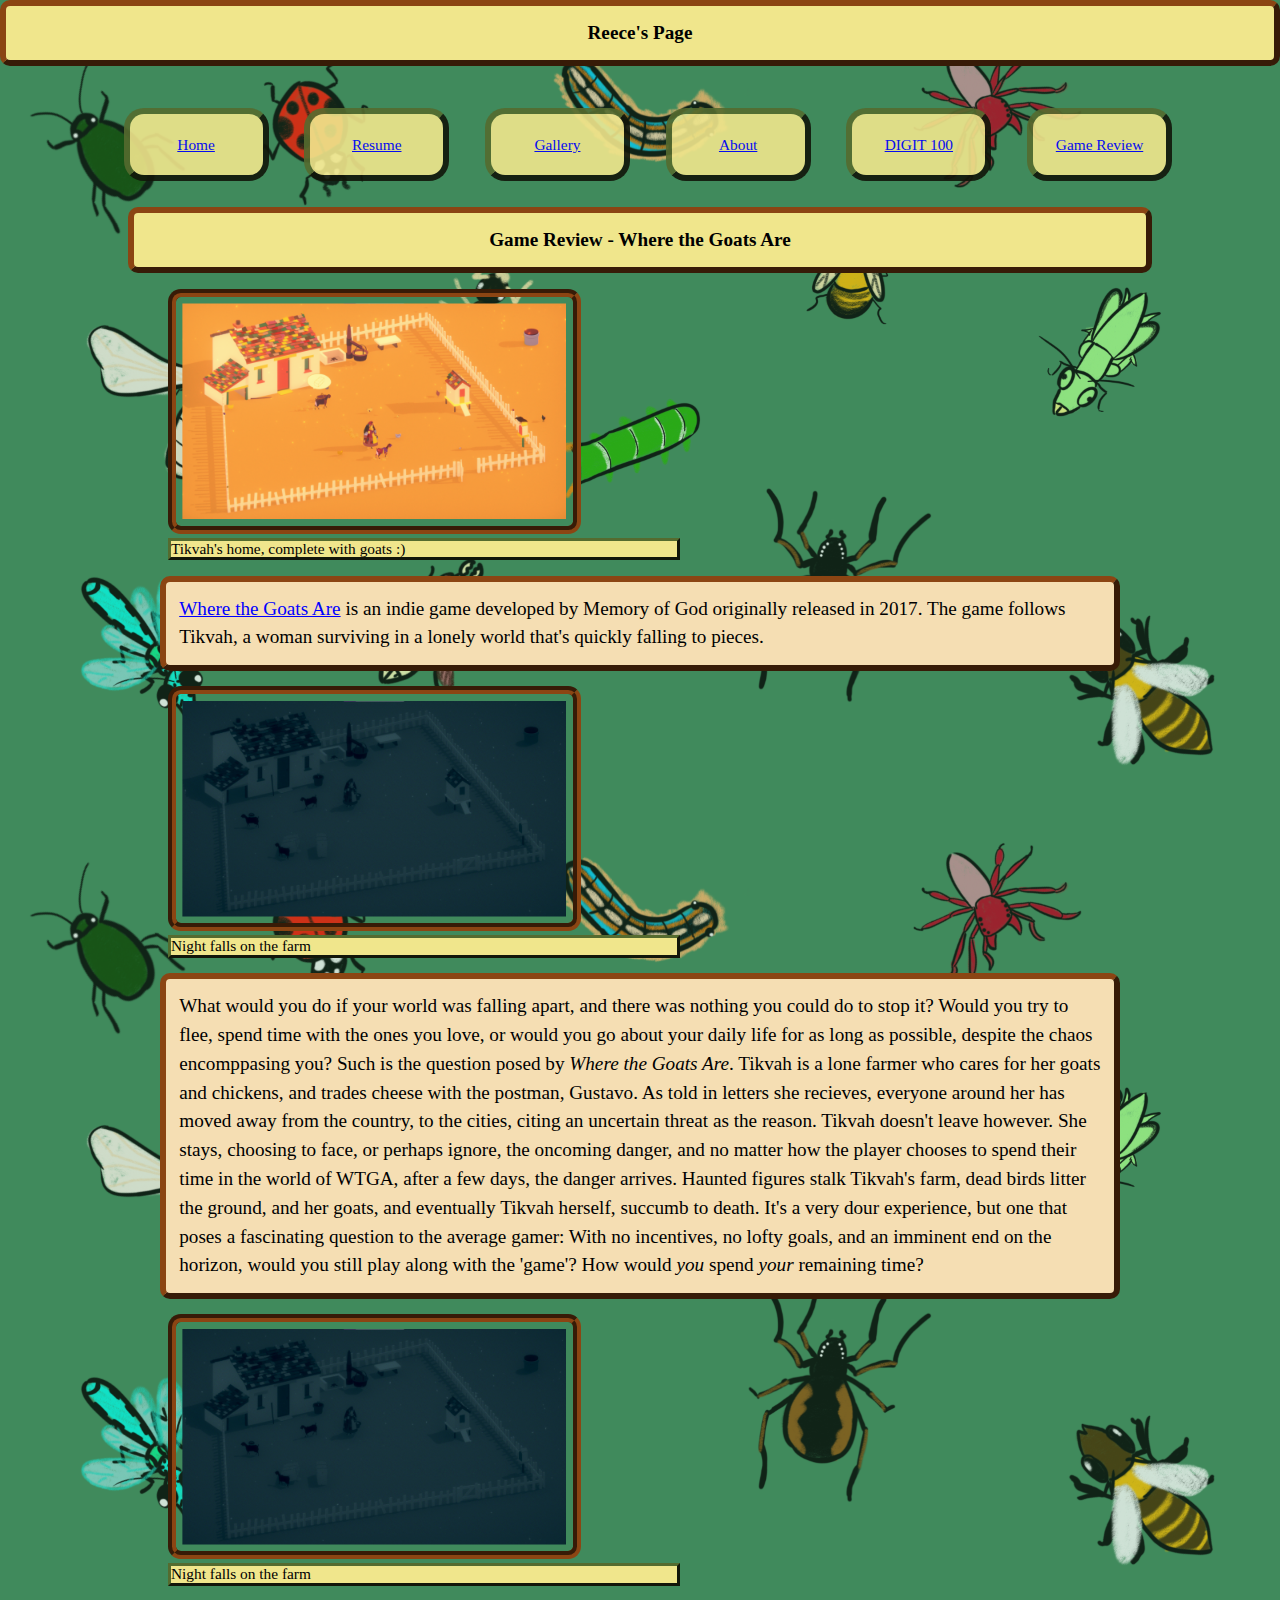
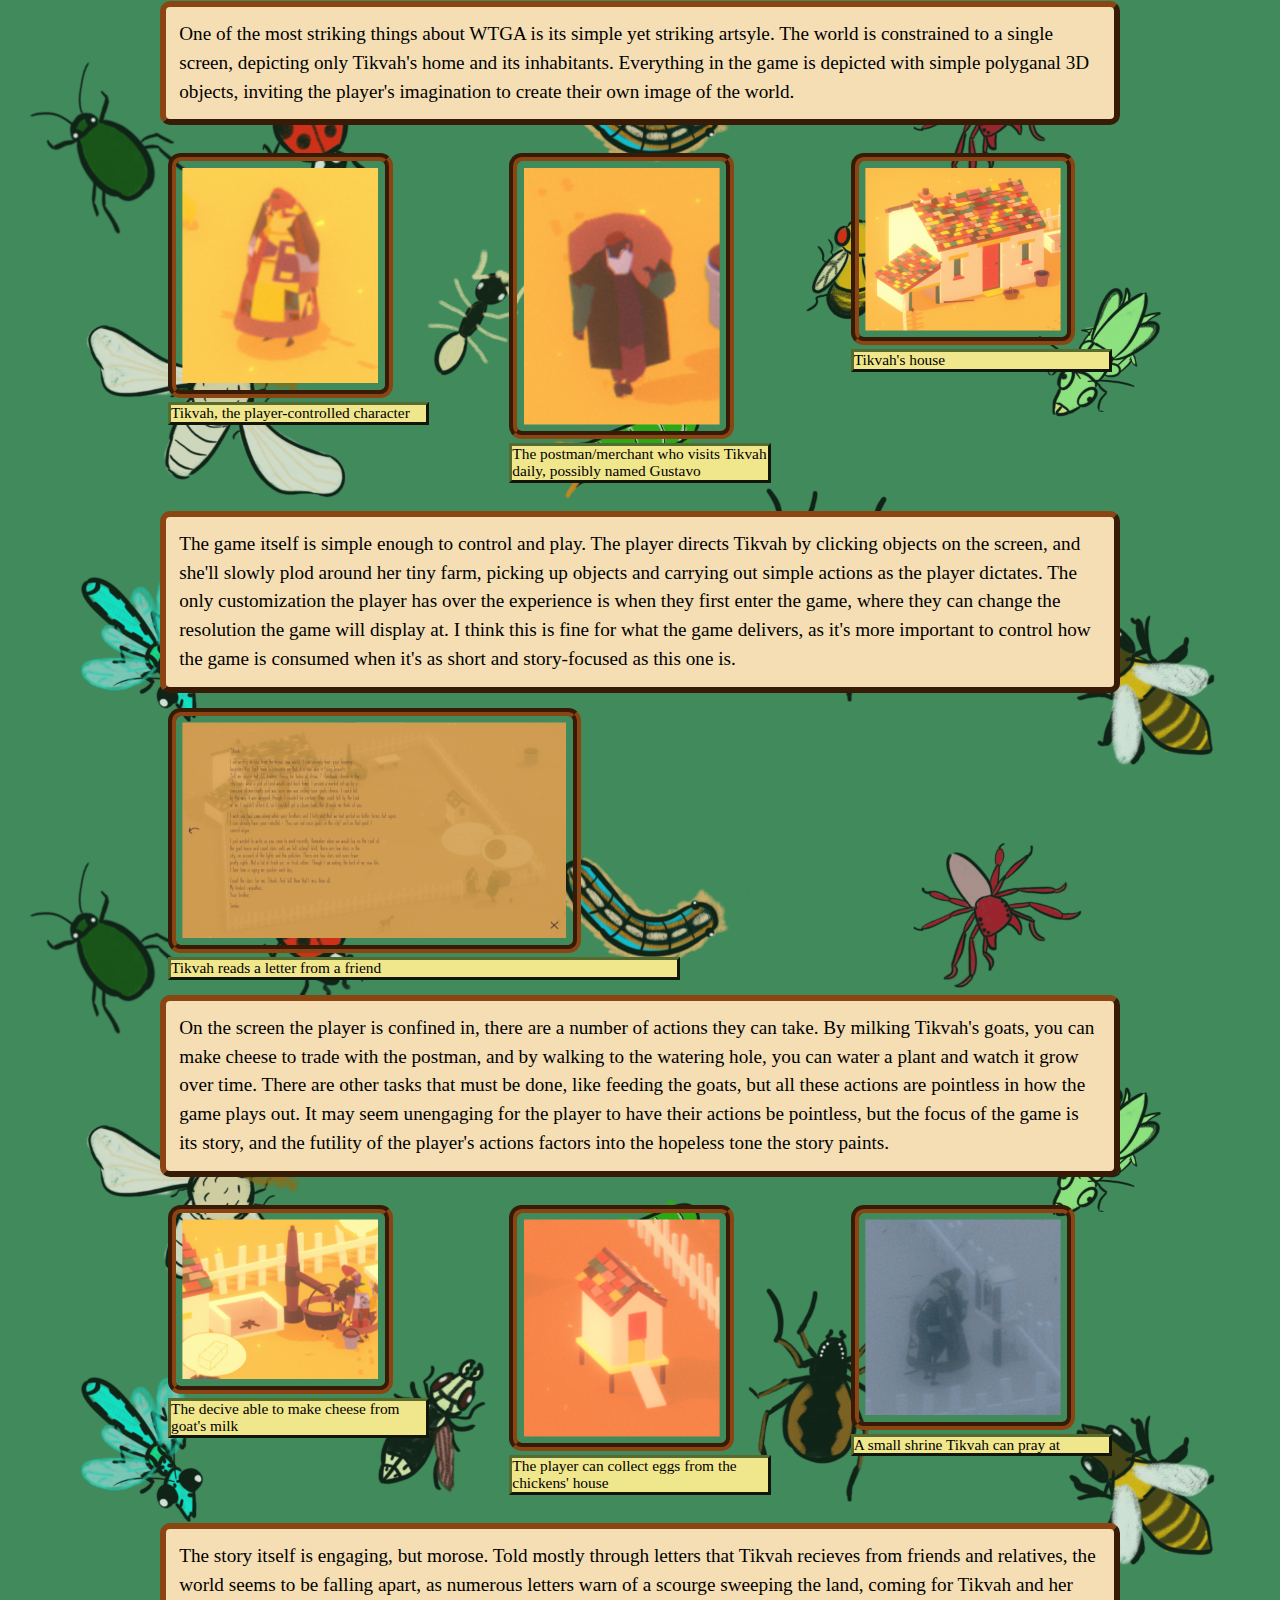
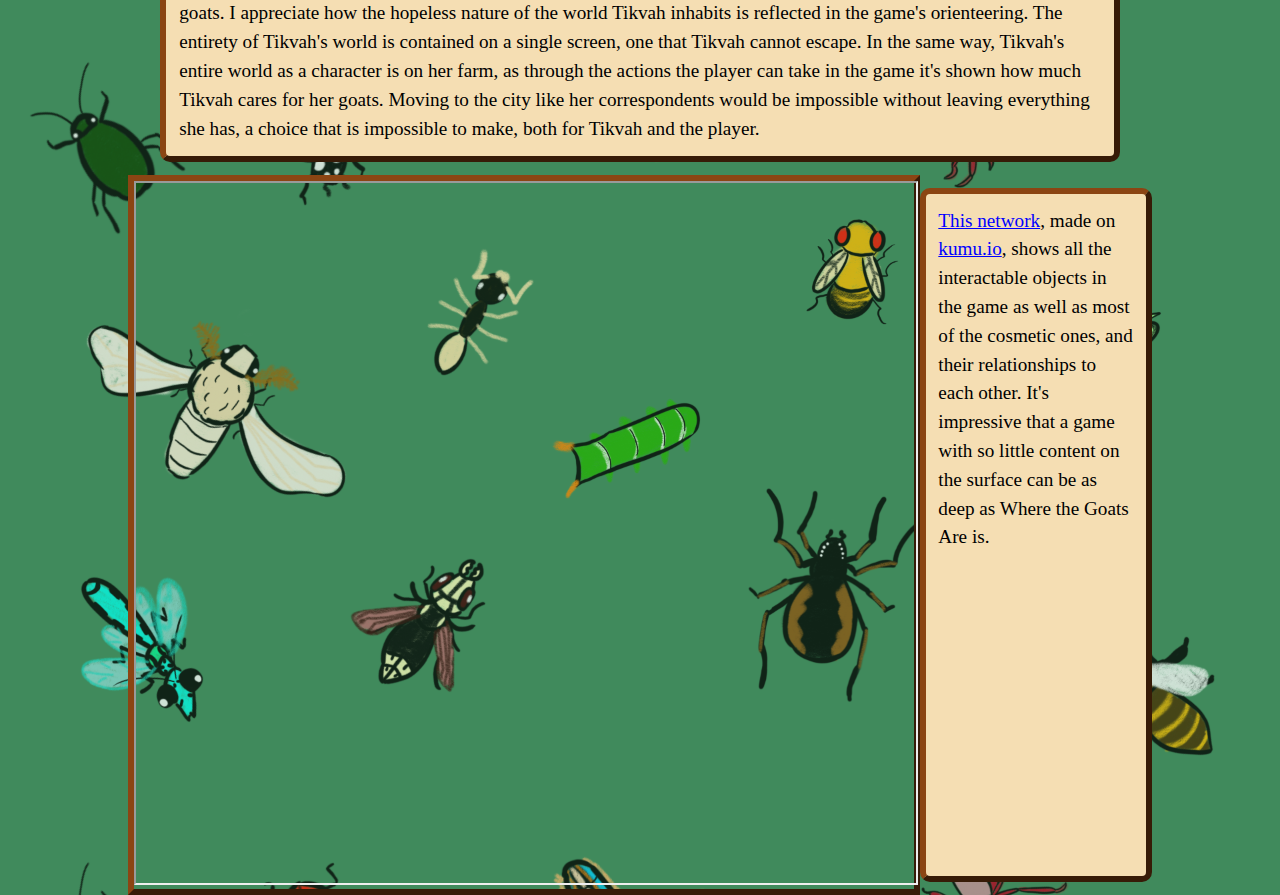
<file: docs/game.html>
<!DOCTYPE html>
<html lang="en" xmlns="http://www.w3.org/1999/xhtml">
    <head>
        <title>Reece's Page</title>
        <link rel="icon" type="image/x-icon" href="images/falling.png" />
        <link rel="stylesheet" type="text/css" href="style.css" />
        <meta charset="UTF-8" />
        <meta name="viewport" content="width=device-width, initial-scale=1.0" />
    </head>
    <body>
        <h2>Reece's Page</h2>
        <nav id="menu">
            <div class="button">
                <a href="index.html">Home</a>
            </div>
            <div class="button">
                <a href="resume.html">Resume</a>
            </div>
            <div class="button">
                <a href="gallery.html">Gallery</a>
            </div>
            <div class="button">
                <a href="about.html">About</a>
            </div>
            <div class="button">
                <a href="digit100.html">DIGIT 100</a>
            </div>
            <div class="button">
                <a href="game.html">Game Review</a>
            </div>
        </nav>
        <section>
            <h1>Game Review - Where the Goats Are</h1>
            <figure><img src="images/WTGA_gameplay_2.png" /><figcaption>Tikvah's home, complete with
                    goats :)</figcaption></figure>
            <p><a href="https://memoryofgod.itch.io/where-the-goats-are">Where the Goats Are</a> is
                an indie game developed by Memory of God originally released in 2017. The game
                follows Tikvah, a woman surviving in a lonely world that's quickly falling to
                pieces.</p>
            <figure><img src="images/WTGA_gameplay_4.png" /><figcaption>Night falls on the
                    farm</figcaption></figure>
            <p>What would you do if your world was falling apart, and there was nothing you could do
                to stop it? Would you try to flee, spend time with the ones you love, or would you
                go about your daily life for as long as possible, despite the chaos encomppasing you?
            Such is the question posed by <i>Where the Goats Are</i>. Tikvah is a lone farmer who cares for her goats and chickens, and trades cheese with the postman, Gustavo.
            As told in letters she recieves, everyone around her has moved away from the country, to the cities,
            citing an uncertain threat as the reason. Tikvah doesn't leave however. She stays, choosing to face, or perhaps ignore,
            the oncoming danger, and no matter how the player chooses to spend their time in the world of WTGA, after
            a few days, the danger arrives. Haunted figures stalk Tikvah's farm, dead birds litter the ground,
            and her goats, and eventually Tikvah herself, succumb to death. It's a very dour experience, but one that
             poses a fascinating question to the average gamer: With no incentives, no lofty goals, and an imminent end
             on the horizon, would you still play along with the 'game'? How would <i>you</i> spend <i>your</i> remaining time?</p>
            <figure><img src="images/WTGA_gameplay_4.png" /><figcaption>Night falls on the
                farm</figcaption></figure>
            <p>One of the most striking things about WTGA is its simple yet striking artsyle. The
                world is constrained to a single screen, depicting only Tikvah's home and its
                inhabitants. Everything in the game is depicted with simple polyganal 3D objects,
                inviting the player's imagination to create their own image of the world.</p>
            <section class="gallery">
                <figure><img src="images/WTGA_tikvah.png" /><figcaption>Tikvah, the
                        player-controlled character</figcaption></figure>
                <figure><img src="images/WTGA_postman.png" /><figcaption>The postman/merchant who
                        visits Tikvah daily, possibly named Gustavo</figcaption></figure>
                <figure><img src="images/WTGA_tikvahs_house.png" /><figcaption>Tikvah's
                        house</figcaption></figure>
            </section>
            <p>The game itself is simple enough to control and play. The player directs Tikvah by
                clicking objects on the screen, and she'll slowly plod around her tiny farm, picking
                up objects and carrying out simple actions as the player dictates. The only
                customization the player has over the experience is when they first enter the game,
                where they can change the resolution the game will display at. I think this is fine
                for what the game delivers, as it's more important to control how the game is
                consumed when it's as short and story-focused as this one is.</p>
            <figure><img src="images/WTGA_gameplay_1.png" /><figcaption>Tikvah reads a letter from a
                    friend</figcaption></figure>
            <p>On the screen the player is confined in, there are a number of actions they can take.
                By milking Tikvah's goats, you can make cheese to trade with the postman, and by
                walking to the watering hole, you can water a plant and watch it grow over time.
                There are other tasks that must be done, like feeding the goats, but all these
                actions are pointless in how the game plays out. It may seem unengaging for the
                player to have their actions be pointless, but the focus of the game is its story,
                and the futility of the player's actions factors into the hopeless tone the story
                paints. </p>
            <section class="gallery">
                <figure><img src="images/WTGA_cheese_stirrer.png" /><figcaption>The decive able to
                        make cheese from goat's milk</figcaption></figure>
                <figure><img src="images/WTGA_chicken_house.png" /><figcaption>The player can
                        collect eggs from the chickens' house</figcaption></figure>
                <figure><img src="images/WTGA_shrine.png" /><figcaption>A small shrine Tikvah can
                        pray at</figcaption></figure>
            </section>
            <p> The story itself is engaging, but morose. Told mostly through letters that Tikvah
                recieves from friends and relatives, the world seems to be falling apart, as
                numerous letters warn of a scourge sweeping the land, coming for Tikvah and her
                goats. I appreciate how the hopeless nature of the world Tikvah inhabits is
                reflected in the game's orienteering. The entirety of Tikvah's world is contained on
                a single screen, one that Tikvah cannot escape. In the same way, Tikvah's entire
                world as a character is on her farm, as through the actions the player can take in
                the game it's shown how much Tikvah cares for her goats. Moving to the city like her
                correspondents would be impossible without leaving everything she has, a choice that
                is impossible to make, both for Tikvah and the player. </p>

        </section>
        <section id="kumu">
            <div id="kumuDIV">
                <iframe id="kumuID" src="https://embed.kumu.io/5a2f32118081a8343bed1fcc24ce3d89"
                ></iframe>
            </div>
            <p id="kumuDesc"><a
                    href="https://www.kumu.io/therealreecaroni/where-the-goats-are-kumu-network#wtga-network"
                    >This network</a>, made on <a href="https://kumu.io/">kumu.io</a>, shows all the
                interactable objects in the game as well as most of the cosmetic ones, and their
                relationships to each other. It's impressive that a game with so little content on
                the surface can be as deep as Where the Goats Are is.</p>
        </section>
    </body>
</html>
</file>
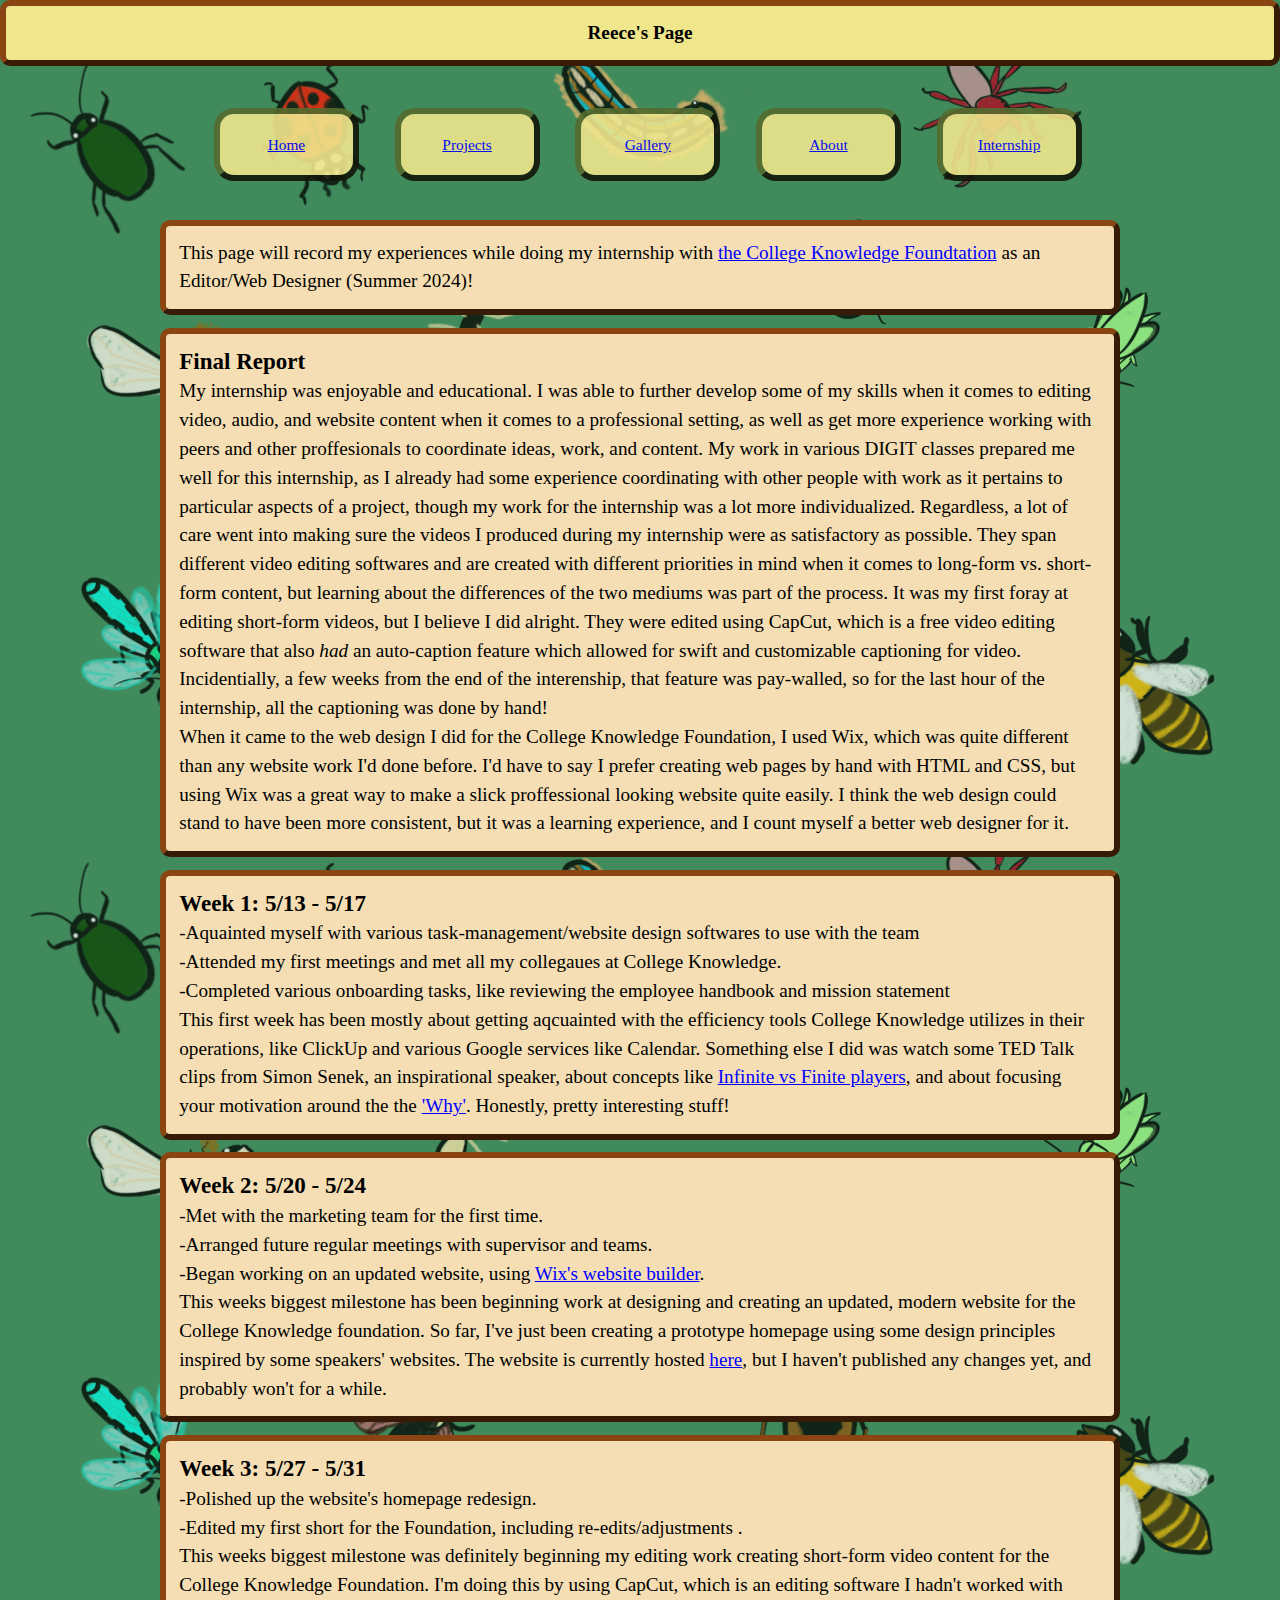
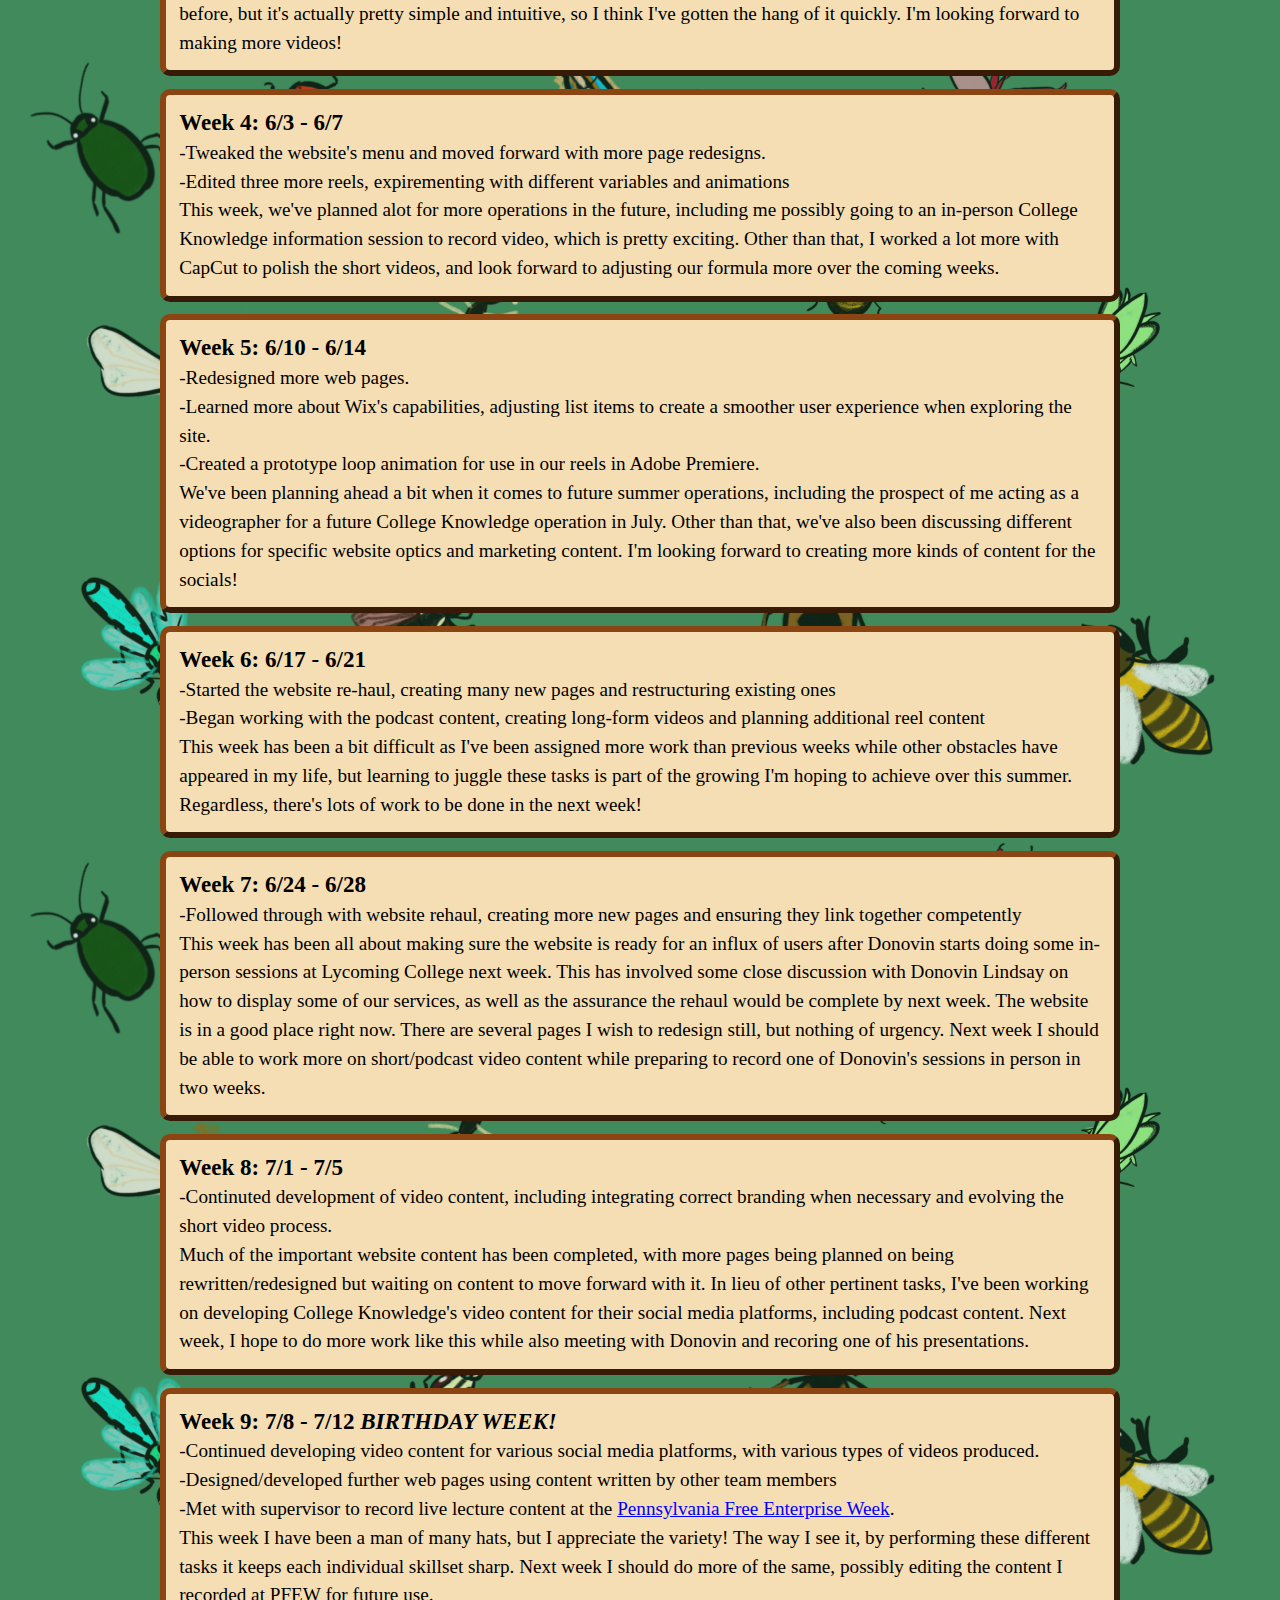
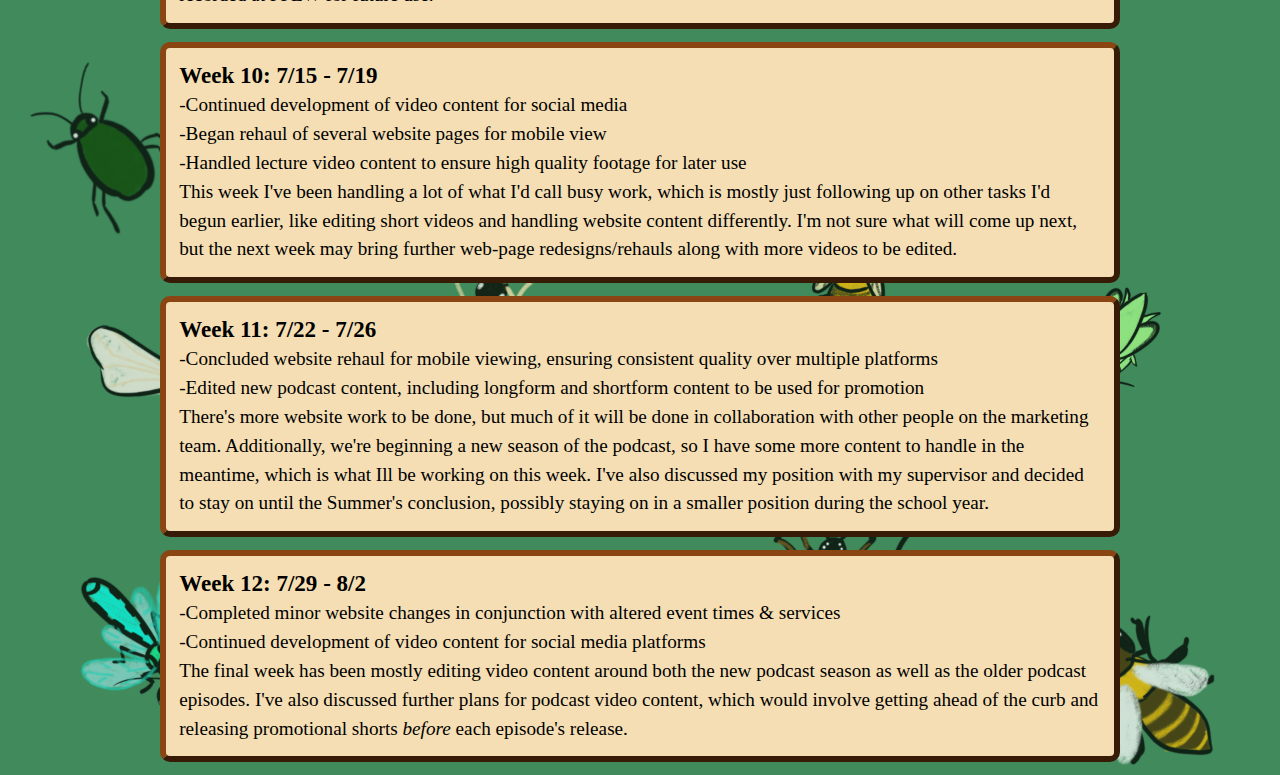
<file: docs/internship.html>
<!DOCTYPE html>
<html lang="en" xmlns="http://www.w3.org/1999/xhtml">
    <head>
        <title>Internship</title>
        <link rel="icon" type="image/x-icon" href="images/falling.png" />
        <link rel="stylesheet" type="text/css" href="style.css" />
        <meta charset="UTF-8" />
        <meta name="viewport" content="width=device-width, initial-scale=1.0" />
    </head>
    <body>
        <h2>Reece's Page</h2>
        <nav id="menu">
            <div class="button">
                <a href="index.html">Home</a>
            </div>
            <div class="button">
                <a href="projects.html">Projects</a>
            </div>
            <div class="button">
                <a href="gallery.html">Gallery</a>
            </div>
            <div class="button">
                <a href="about.html">About</a>
            </div>
            <div class="button">
                <a href="internship.html">Internship</a>
            </div>
        </nav>
        <section>
            <p>This page will record my experiences while doing my internship with <a
                    href="https://www.collegeknowledgefoundation.org" target="_blank">the College
                    Knowledge Foundtation</a> as an Editor/Web Designer (Summer 2024)!</p>
            <p>
                <span class="character_name">Final Report</span><br /> My internship was enjoyable
                and educational. I was able to further develop some of my skills when it comes to
                editing video, audio, and website content when it comes to a professional setting,
                as well as get more experience working with peers and other proffesionals to
                coordinate ideas, work, and content. My work in various DIGIT classes prepared me
                well for this internship, as I already had some experience coordinating with other
                people with work as it pertains to particular aspects of a project, though my work
                for the internship was a lot more individualized. Regardless, a lot of care went
                into making sure the videos I produced during my internship were as satisfactory as
                possible. They span different video editing softwares and are created with different
                priorities in mind when it comes to long-form vs. short-form content, but learning
                about the differences of the two mediums was part of the process. It was my first
                foray at editing short-form videos, but I believe I did alright. They were edited
                using CapCut, which is a free video editing software that also <i>had</i> an
                auto-caption feature which allowed for swift and customizable captioning for video.
                Incidentially, a few weeks from the end of the interenship, that feature was
                pay-walled, so for the last hour of the internship, all the captioning was done by
                hand!<br /> When it came to the web design I did for the College Knowledge
                Foundation, I used Wix, which was quite different than any website work I'd done
                before. I'd have to say I prefer creating web pages by hand with HTML and CSS, but
                using Wix was a great way to make a slick proffessional looking website quite
                easily. I think the web design could stand to have been more consistent, but it was
                a learning experience, and I count myself a better web designer for it. </p>
            <p>
                <span class="character_name">Week 1: 5/13 - 5/17</span><br /> -Aquainted myself with
                various task-management/website design softwares to use with the team<br />
                -Attended my first meetings and met all my collegaues at College Knowledge.<br />
                -Completed various onboarding tasks, like reviewing the employee handbook and
                mission statement<br /> This first week has been mostly about getting aqcuainted
                with the efficiency tools College Knowledge utilizes in their operations, like
                ClickUp and various Google services like Calendar. Something else I did was watch
                some TED Talk clips from Simon Senek, an inspirational speaker, about concepts like
                    <a href="https://www.youtube.com/watch?v=ZCB-0LWAmxw" target="_blank">Infinite
                    vs Finite players</a>, and about focusing your motivation around the the <a
                    href="https://www.youtube.com/watch?v=2Ss78LfY3nE" target="_blank">'Why'</a>.
                Honestly, pretty interesting stuff! </p>
            <p>
                <span class="character_name">Week 2: 5/20 - 5/24</span><br /> -Met with the
                marketing team for the first time.<br /> -Arranged future regular meetings with
                supervisor and teams.<br /> -Began working on an updated website, using <a
                    href="wix.com" target="_blank">Wix's website builder</a>.<br /> This weeks
                biggest milestone has been beginning work at designing and creating an updated,
                modern website for the College Knowledge foundation. So far, I've just been creating
                a prototype homepage using some design principles inspired by some speakers'
                websites. The website is currently hosted <a
                    href="https://www.collegeknowledgefoundation.org" target="_blank">here</a>, but
                I haven't published any changes yet, and probably won't for a while. </p>
            <p>
                <span class="character_name">Week 3: 5/27 - 5/31</span><br /> -Polished up the
                website's homepage redesign.<br /> -Edited my first short for the Foundation,
                including re-edits/adjustments .<br /> This weeks biggest milestone was definitely
                beginning my editing work creating short-form video content for the College
                Knowledge Foundation. I'm doing this by using CapCut, which is an editing software I
                hadn't worked with before, but it's actually pretty simple and intuitive, so I think
                I've gotten the hang of it quickly. I'm looking forward to making more videos! </p>
            <p>
                <span class="character_name">Week 4: 6/3 - 6/7</span><br /> -Tweaked the website's
                menu and moved forward with more page redesigns.<br /> -Edited three more reels,
                expirementing with different variables and animations<br /> This week, we've planned
                alot for more operations in the future, including me possibly going to an in-person
                College Knowledge information session to record video, which is pretty exciting.
                Other than that, I worked a lot more with CapCut to polish the short videos, and
                look forward to adjusting our formula more over the coming weeks.</p>
            <p>
                <span class="character_name">Week 5: 6/10 - 6/14</span><br /> -Redesigned more web
                pages.<br /> -Learned more about Wix's capabilities, adjusting list items to create
                a smoother user experience when exploring the site.<br /> -Created a prototype loop
                animation for use in our reels in Adobe Premiere.<br />We've been planning ahead a
                bit when it comes to future summer operations, including the prospect of me acting
                as a videographer for a future College Knowledge operation in July. Other than that,
                we've also been discussing different options for specific website optics and
                marketing content. I'm looking forward to creating more kinds of content for the
                socials!</p>
            <p>
                <span class="character_name">Week 6: 6/17 - 6/21</span><br /> -Started the website
                re-haul, creating many new pages and restructuring existing ones<br /> -Began
                working with the podcast content, creating long-form videos and planning additional
                reel content<br /> This week has been a bit difficult as I've been assigned more
                work than previous weeks while other obstacles have appeared in my life, but
                learning to juggle these tasks is part of the growing I'm hoping to achieve over
                this summer. Regardless, there's lots of work to be done in the next week!</p>
            <p>
                <span class="character_name">Week 7: 6/24 - 6/28</span><br /> -Followed through with
                website rehaul, creating more new pages and ensuring they link together
                competently<br /> This week has been all about making sure the website is ready for
                an influx of users after Donovin starts doing some in-person sessions at Lycoming
                College next week. This has involved some close discussion with Donovin Lindsay on
                how to display some of our services, as well as the assurance the rehaul would be
                complete by next week. The website is in a good place right now. There are several
                pages I wish to redesign still, but nothing of urgency. Next week I should be able
                to work more on short/podcast video content while preparing to record one of
                Donovin's sessions in person in two weeks.</p>
            <p>
                <span class="character_name">Week 8: 7/1 - 7/5</span><br /> -Continuted development
                of video content, including integrating correct branding when necessary and evolving
                the short video process.<br /> Much of the important website content has been
                completed, with more pages being planned on being rewritten/redesigned but waiting
                on content to move forward with it. In lieu of other pertinent tasks, I've been
                working on developing College Knowledge's video content for their social media
                platforms, including podcast content. Next week, I hope to do more work like this
                while also meeting with Donovin and recoring one of his presentations.</p>
            <p>
                <span class="character_name">Week 9: 7/8 - 7/12 <em>BIRTHDAY WEEK!</em></span><br />
                -Continued developing video content for various social media platforms, with various
                types of videos produced.<br /> -Designed/developed further web pages using content
                written by other team members<br /> -Met with supervisor to record live lecture
                content at the <a href="https://www.pfew.org" target="_blank">Pennsylvania Free
                    Enterprise Week</a>.<br /> This week I have been a man of many hats, but I
                appreciate the variety! The way I see it, by performing these different tasks it
                keeps each individual skillset sharp. Next week I should do more of the same,
                possibly editing the content I recorded at PFEW for future use.</p>
            <p>
                <span class="character_name">Week 10: 7/15 - 7/19</span><br /> -Continued
                development of video content for social media<br /> -Began rehaul of several website
                pages for mobile view<br /> -Handled lecture video content to ensure high quality
                footage for later use<br /> This week I've been handling a lot of what I'd call busy
                work, which is mostly just following up on other tasks I'd begun earlier, like
                editing short videos and handling website content differently. I'm not sure what
                will come up next, but the next week may bring further web-page redesigns/rehauls
                along with more videos to be edited.</p>
            <p>
                <span class="character_name">Week 11: 7/22 - 7/26</span><br /> -Concluded website
                rehaul for mobile viewing, ensuring consistent quality over multiple platforms<br />
                -Edited new podcast content, including longform and shortform content to be used for
                promotion<br /> There's more website work to be done, but much of it will be done in
                collaboration with other people on the marketing team. Additionally, we're beginning
                a new season of the podcast, so I have some more content to handle in the meantime,
                which is what Ill be working on this week. I've also discussed my position with my
                supervisor and decided to stay on until the Summer's conclusion, possibly staying on
                in a smaller position during the school year.</p>
            <p>
                <span class="character_name">Week 12: 7/29 - 8/2</span><br /> -Completed minor
                website changes in conjunction with altered event times &amp; services<br />
                -Continued development of video content for social media platforms<br /> The final
                week has been mostly editing video content around both the new podcast season as
                well as the older podcast episodes. I've also discussed further plans for podcast
                video content, which would involve getting ahead of the curb and releasing
                promotional shorts <i>before</i> each episode's release.</p>
        </section>
    </body>
</html>
</file>
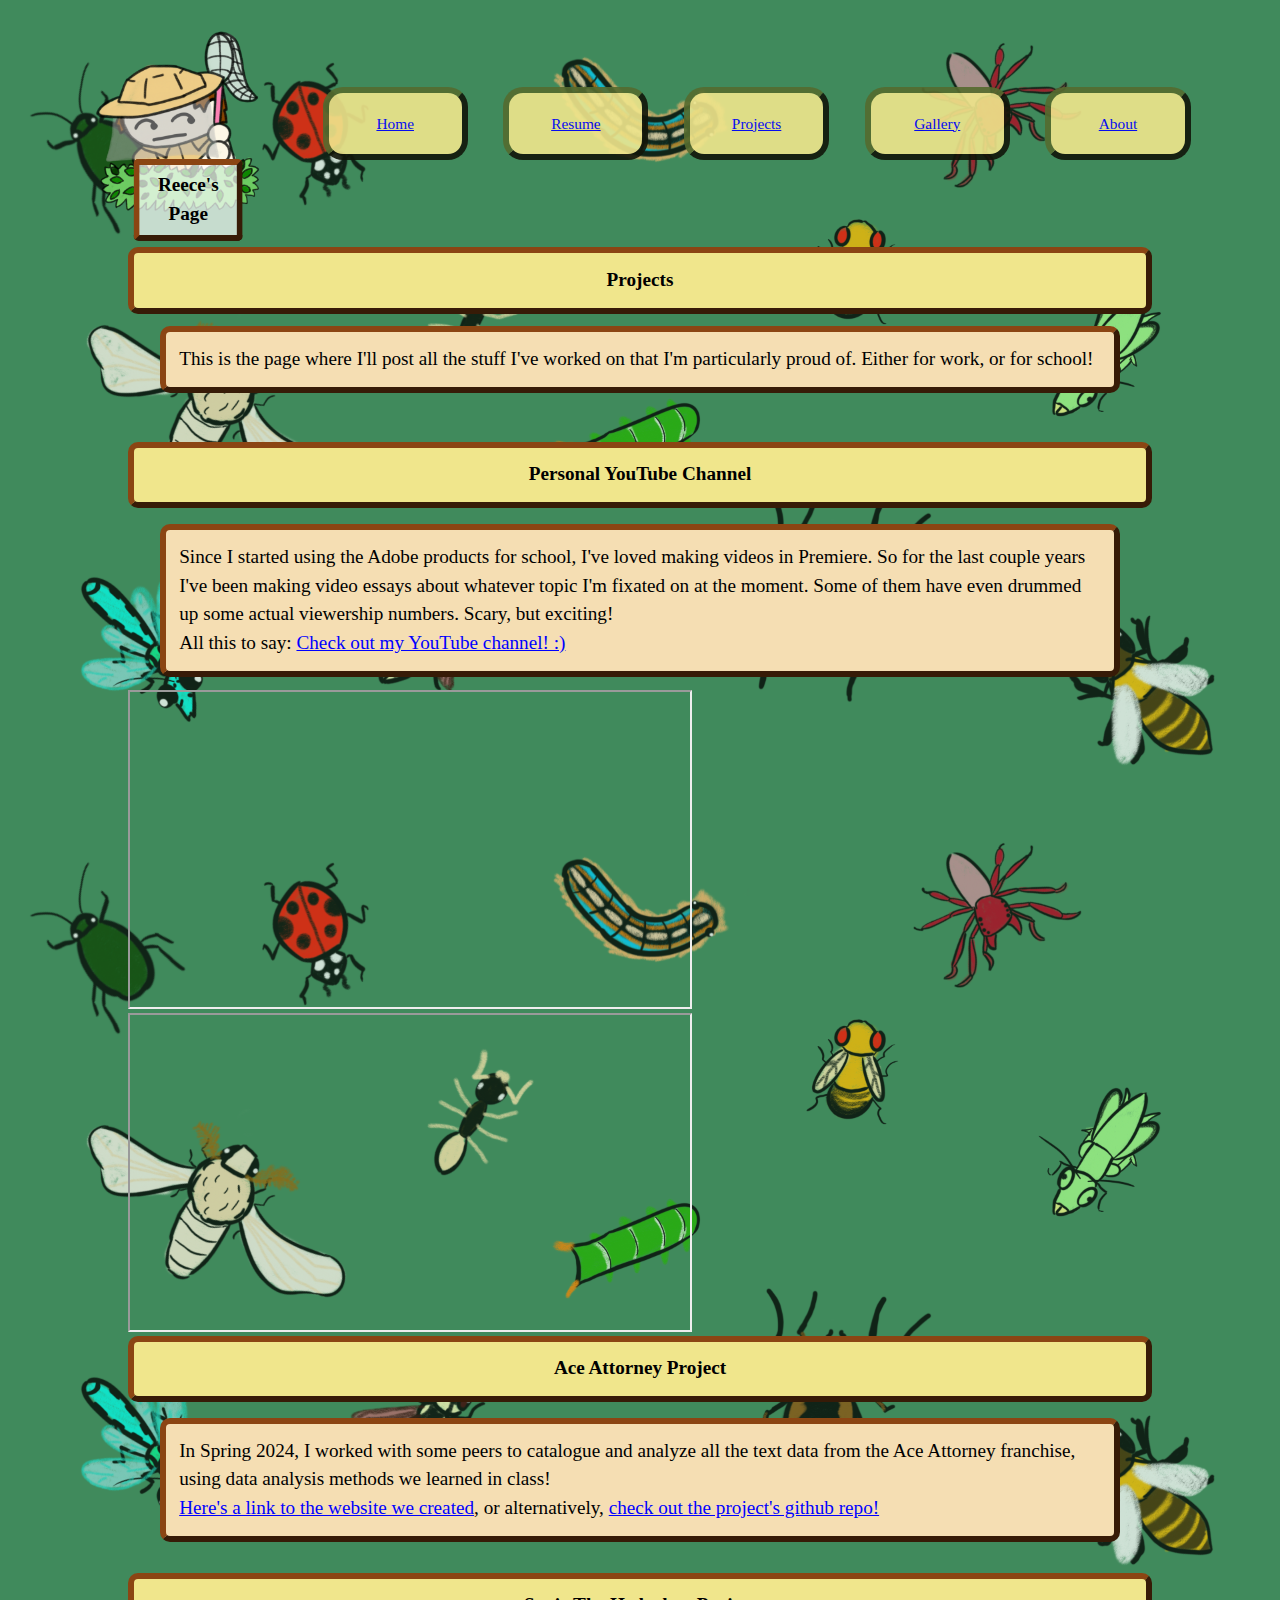
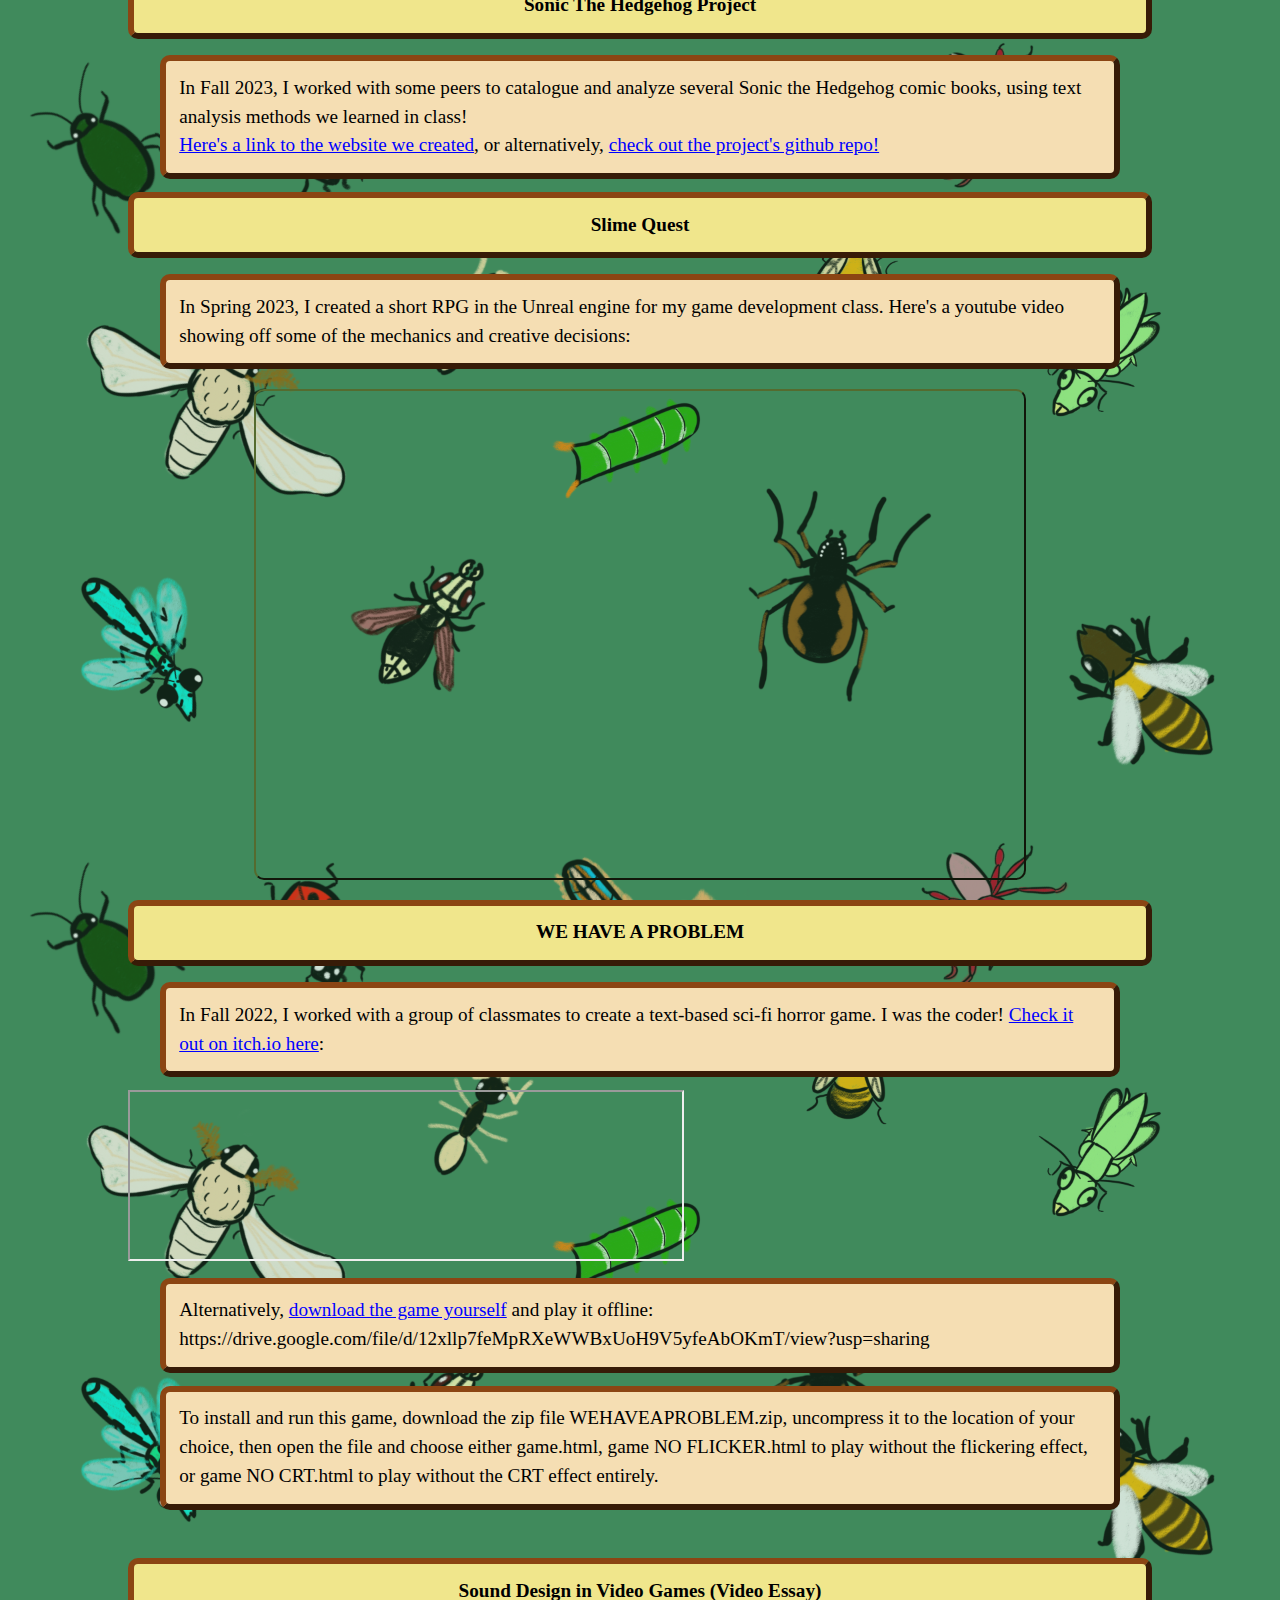
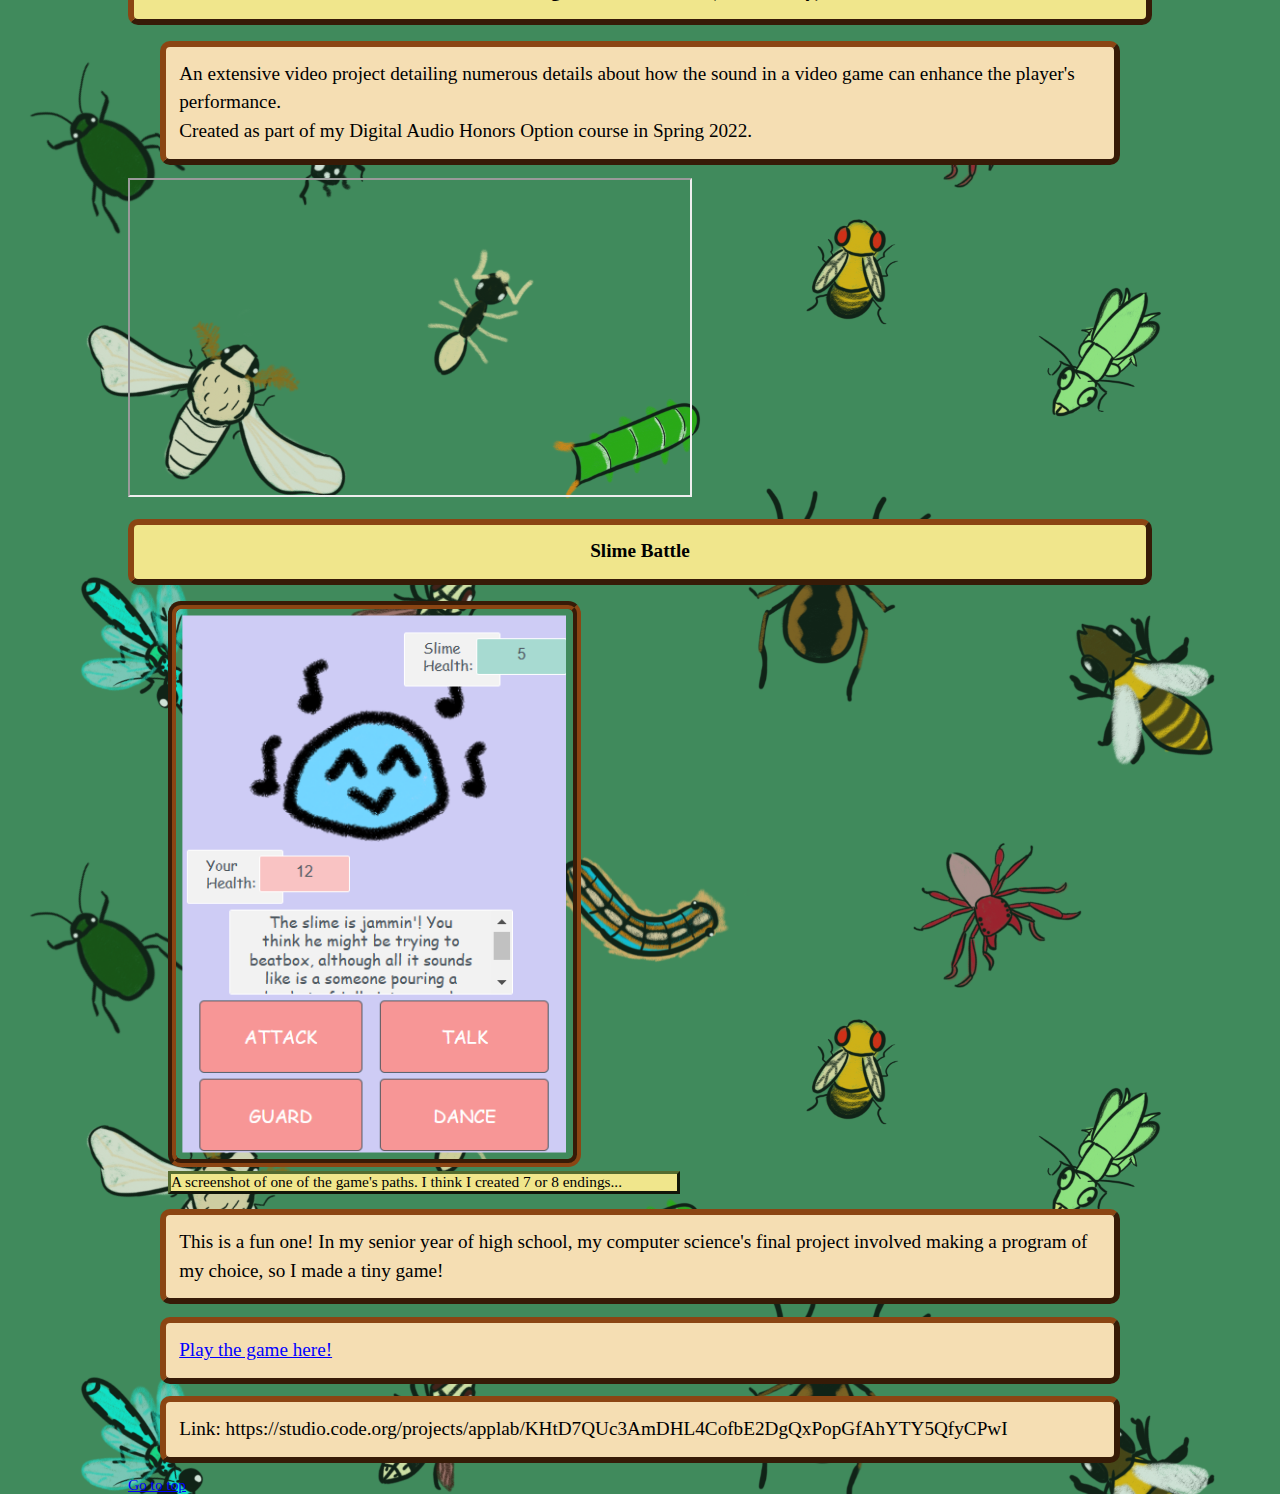
<file: docs/projects.html>
<!DOCTYPE html>
<html lang="en" xmlns="http://www.w3.org/1999/xhtml">
    <head>
        <title>Projects</title>
        <link rel="icon" type="image/x-icon" href="images/falling.png" />
        <link rel="stylesheet" type="text/css" href="style.css" />
        <script type="text/javascript" src="interact.js">//</script>
        <meta charset="UTF-8" />
        <meta name="viewport" content="width=device-width, initial-scale=1.0" />
    </head>
    <body>
       <nav id="menu">
           <a href="index.html"><div id="logoContainer">
               <h2>Reece's Page</h2>
               <img id="logo" src="images/bugLogo.png" />
           </div></a>
            <div class="button">
                <a href="index.html">Home</a>
            </div>
            <div class="button">
                <a href="resume.html">Resume</a>
            </div>
            <div class="button">
                <a href="projects.html">Projects</a>
            </div>
            <div class="button">
                <a href="gallery.html">Gallery</a>
            </div>
            <div class="button">
                <a href="about.html">About</a>
            </div>

        </nav>
        <section>
            <h1>Projects</h1>
            <p>This is the page where I'll post all the stuff I've worked on that I'm particularly
                proud of. Either for work, or for school!</p>

            <br />
            <br />
            <h2>Personal YouTube Channel</h2>
            <p>Since I started using the Adobe products for school, I've loved making videos in
                Premiere. So for the last couple years I've been making video essays about whatever
                topic I'm fixated on at the moment. Some of them have even drummed up some actual
                viewership numbers. Scary, but exciting!<br /> All this to say: <a
                    href="https://www.youtube.com/@r.c.3415/videos" target="_blank">Check out my
                    YouTube channel! :)</a></p>
            <iframe width="560" height="315" src="https://www.youtube.com/embed/vuY6s1CY1so"
                title="YouTube video player"></iframe>
            <iframe width="560" height="315" src="https://www.youtube.com/embed/sjGHOirexdI"
                title="YouTube video player"></iframe>
            <h2>Ace Attorney Project</h2>
            <p>In Spring 2024, I worked with some peers to catalogue and analyze all the text data
                from the Ace Attorney franchise, using data analysis methods we learned in class!<br />
                <a href="https://rcc5418.github.io/CourtRecord/" target="blank">Here's a link to the
                    website we created</a>, or alternatively, <a
                    href="https://github.com/rcc5418/CourtRecord" target="blank">check out the
                    project's github repo!</a>
            </p>
            <br />
            <h2>Sonic The Hedgehog Project</h2>
            <p>In Fall 2023, I worked with some peers to catalogue and analyze several Sonic the
                Hedgehog comic books, using text analysis methods we learned in class!<br />
                <a href="https://rcc5418.github.io/NotSoFastEgghead/" target="blank">Here's a link
                    to the website we created</a>, or alternatively, <a
                    href="https://github.com/rcc5418/NotSoFastEgghead" target="blank">check out the
                    project's github repo!</a>
            </p>
            <h2>Slime Quest</h2>
            <p>In Spring 2023, I created a short RPG in the Unreal engine for my game development
                class. Here's a youtube video showing off some of the mechanics and creative
                decisions: </p>
            <iframe class="youtube" width="560" height="315"
                src="https://www.youtube.com/embed/i1gtU4WhAuI?si=Nvj2964uVdUP08x-"
                title="YouTube video player"
                allow="accelerometer; autoplay; clipboard-write; encrypted-media; gyroscope; picture-in-picture; web-share"
                referrerpolicy="strict-origin-when-cross-origin"></iframe>
            <h2>WE HAVE A PROBLEM</h2>
            <p>In Fall 2022, I worked with a group of classmates to create a text-based sci-fi
                horror game. I was the coder! <a
                    href="https://purpleninja39.itch.io/we-have-a-problem">Check it out on itch.io
                    here</a>:</p>
            <iframe
                src="https://itch.io/embed/1817340?linkback=true&amp;bg_color=2d2d2d&amp;fg_color=00bb0e&amp;link_color=63c64d"
                width="552" height="167"></iframe>
            <p>Alternatively, <a
                    href="https://drive.google.com/file/d/12xllp7feMpRXeWWBxUoH9V5yfeAbOKmT/view?usp=sharing"
                    >download the game yourself</a> and play it offline:
                https://drive.google.com/file/d/12xllp7feMpRXeWWBxUoH9V5yfeAbOKmT/view?usp=sharing</p>
            <p>To install and run this game, download the zip file WEHAVEAPROBLEM.zip, uncompress it
                to the location of your choice, then open the file and choose either game.html, game
                NO FLICKER.html to play without the flickering effect, or game NO CRT.html to play
                without the CRT effect entirely.</p>

            <br />
            <br />
            <h2>Sound Design in Video Games (Video Essay)</h2>
            <p> An extensive video project detailing numerous details about how the sound in a video
                game can enhance the player's performance.<br />Created as part of my Digital Audio
                Honors Option course in Spring 2022. </p>
            <iframe width="560" height="315" src="https://www.youtube.com/embed/Eqk2uinRrqo"
                title="YouTube video player"></iframe>
            <br />
            <br />
            <h2>Slime Battle</h2>
            <figure><img alt="A screenshot of a simple RPG video game, battling a slime"
                    src="images/slime-screenshot.png" width="10" /><figcaption>A screenshot of one
                    of the game's paths. I think I created 7 or 8 endings...</figcaption></figure>
            <p>This is a fun one! In my senior year of high school, my computer science's final
                project involved making a program of my choice, so I made a tiny game!</p>
            <p><a
                    href="https://studio.code.org/projects/applab/KHtD7QUc3AmDHL4CofbE2DgQxPopGfAhYTY5QfyCPwI"
                    >Play the game here!</a></p>
            <p>Link:
                https://studio.code.org/projects/applab/KHtD7QUc3AmDHL4CofbE2DgQxPopGfAhYTY5QfyCPwI</p>
        </section>
        <section class="topNavigation">
            <a href="#top">Go to top</a>
        </section>
    </body>
</html>
</file>
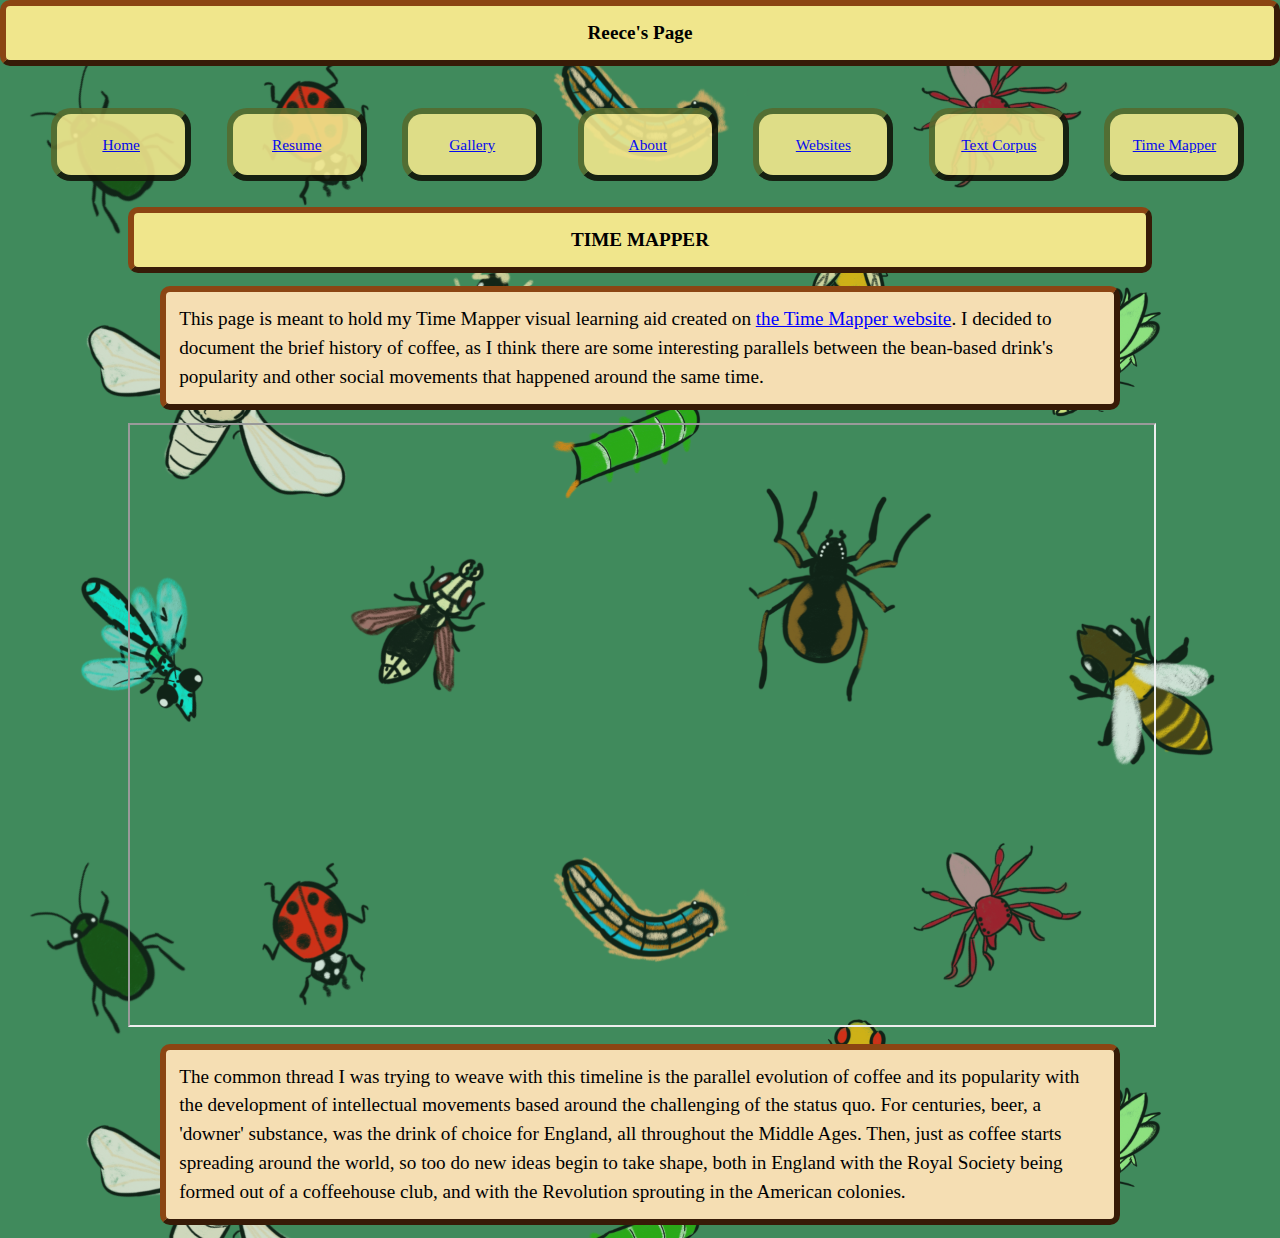
<file: docs/timemapper.html>
<!DOCTYPE html>
<html lang="en" xmlns="http://www.w3.org/1999/xhtml">
    <head>
        <title>Reece's Page</title>
        <link rel="icon" type="image/x-icon" href="images/falling.png" />
        <link rel="stylesheet" type="text/css" href="style.css" />
        <meta charset="UTF-8" />
        <meta name="viewport" content="width=device-width, initial-scale=1.0" />
    </head>
    <body>
        <h2>Reece's Page</h2>
        <nav id="menu">
            <div class="button">
                <a href="index.html">Home</a>
            </div>
            <div class="button">
                <a href="resume.html">Resume</a>
            </div>
            <div class="button">
                <a href="gallery.html">Gallery</a>
            </div>
            <div class="button">
                <a href="about.html">About</a>
            </div>
            <div class="button">
                <a href="websites.html">Websites</a>
            </div>
            <div class="button">
                <a href="corpus.html">Text Corpus</a>
            </div>
            <div class="button">
                <a href="timemapper.html">Time Mapper</a>
            </div>
        </nav>
        <section>
            <h1>TIME MAPPER</h1>
            <p> This page is meant to hold my Time Mapper visual learning aid created on <a
                    href="https://timemapper.okfnlabs.org/">the Time Mapper website</a>. I decided
                to document the brief history of coffee, as I think there are some interesting
                parallels between the bean-based drink's popularity and other social movements that
                happened around the same time.</p>

            <iframe
                src="https://timemapper.okfnlabs.org/anon/egzik9-reece-cullen-the-history-of-coffee?embed=1"
                width="100%" height="600"></iframe>
            <p>The common thread I was trying to weave with this timeline is the parallel evolution
                of coffee and its popularity with the development of intellectual movements based
                around the challenging of the status quo. For centuries, beer, a 'downer' substance,
                was the drink of choice for England, all throughout the Middle Ages. Then, just as
                coffee starts spreading around the world, so too do new ideas begin to take shape,
                both in England with the Royal Society being formed out of a coffeehouse club, and
                with the Revolution sprouting in the American colonies. </p>
        </section>
    </body>
</html>
</file>
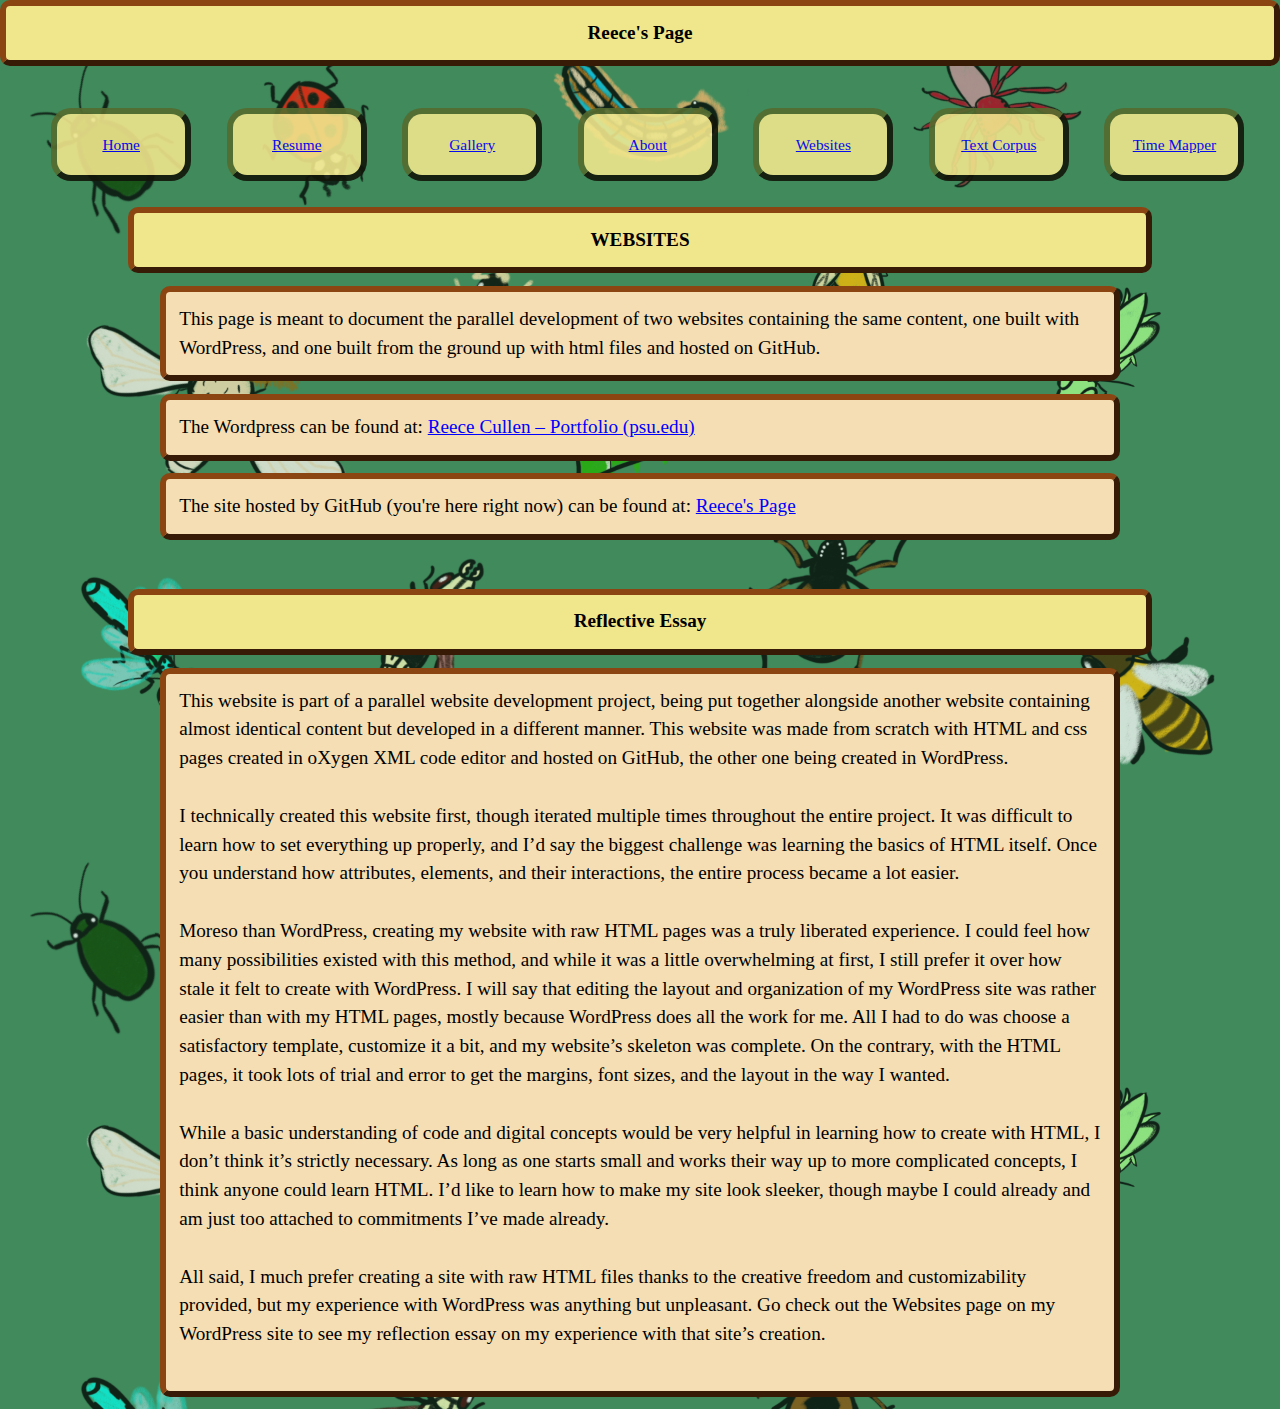
<file: docs/websites.html>
<!DOCTYPE html>
<html lang="en" xmlns="http://www.w3.org/1999/xhtml">
    <head>
        <title>Reece's Page</title>
        <link rel="icon" type="image/x-icon" href="images/falling.png" />
        <link rel="stylesheet" type="text/css" href="style.css" />
        <meta charset="UTF-8" />
        <meta name="viewport" content="width=device-width, initial-scale=1.0" />
    </head>
    <body>
        <h2>Reece's Page</h2>
        <nav id="menu">
            <div class="button">
                <a href="index.html">Home</a>
            </div>
            <div class="button">
                <a href="resume.html">Resume</a>
            </div>
            <div class="button">
                <a href="gallery.html">Gallery</a>
            </div>
            <div class="button">
                <a href="about.html">About</a>
            </div>
            <div class="button">
                <a href="websites.html">Websites</a>
            </div>
            <div class="button">
                <a href="corpus.html">Text Corpus</a>
            </div>
            <div class="button">
                <a href="timemapper.html">Time Mapper</a>
            </div>
        </nav>
        <section>
            <h1>WEBSITES</h1>
            <p> This page is meant to document the parallel development of two websites containing
                the same content, one built with WordPress, and one built from the ground up with
                html files and hosted on GitHub.</p>
            <p>The Wordpress can be found at: <a href="https://sites.psu.edu/reeceportfolio/">Reece
                    Cullen – Portfolio (psu.edu)</a></p>
            <p>The site hosted by GitHub (you're here right now) can be found at: <a
                    href="https://rcc5418.github.io/portfolio/">Reece's Page</a></p>
            <br />
            <br />
            <h1>Reflective Essay</h1>
            <p>This website is part of a parallel website development project, being put together
                alongside another website containing almost identical content but developed in a
                different manner. This website was made from scratch with HTML and css pages created
                in oXygen XML code editor and hosted on GitHub, the other one being created in WordPress. <br /><br /> I
                technically created this website first, though iterated multiple times throughout
                the entire project. It was difficult to learn how to set everything up properly, and
                I’d say the biggest challenge was learning the basics of HTML itself. Once you
                understand how attributes, elements, and their interactions, the entire process
                became a lot easier. <br /><br /> Moreso than WordPress, creating my website with raw HTML
                pages was a truly liberated experience. I could feel how many possibilities existed
                with this method, and while it was a little overwhelming at first, I still prefer it
                over how stale it felt to create with WordPress. I will say that editing the layout
                and organization of my WordPress site was rather easier than with my HTML pages,
                mostly because WordPress does all the work for me. All I had to do was choose a
                satisfactory template, customize it a bit, and my website’s skeleton was complete.
                On the contrary, with the HTML pages, it took lots of trial and error to get the
                margins, font sizes, and the layout in the way I wanted. <br /><br /> While a basic
                understanding of code and digital concepts would be very helpful in learning how to
                create with HTML, I don’t think it’s strictly necessary. As long as one starts small
                and works their way up to more complicated concepts, I think anyone could learn
                HTML. I’d like to learn how to make my site look sleeker, though maybe I could
                already and am just too attached to commitments I’ve made already. <br /><br /> All said,
                I much prefer creating a site with raw HTML files thanks to the creative freedom and
                customizability provided, but my experience with WordPress was anything but
                unpleasant. Go check out the Websites page on my WordPress site to see my reflection
                essay on my experience with that site’s creation. <br /><br />
            </p>
        </section>
    </body>
</html>
</file>
<file: docs/style.css>
/* rcc: Howdy! Recently, the site has gone over a minor overhaul to follow a sort of forest/bug theme. Mostly,
 * every color has had an update to be wood brown or forest green. */
body {
    content: "";
    font-family: "Century Schoolbook";
    font-size: 1.2vw;
    position: relative;
    margin: 0;
    background-image: url(images/backgroundBug2.png);
    background-size: 100% auto;
    background-repeat: repeat-y;
    background-color: white;
    background-blend-mode: multiply;
}
/* Special CSS to handle the nav bar */
#logoContainer {
    position: relative;
    display: inline-block; /* Keeps the logo and title together */
}
#logoContainer h2 {
    position: absolute;
    bottom: -10%; 
    left: 50%;
    transform: translateX(-50%); 
    margin: 0;
    font-size: 1.5vw; 
    background-color: rgba(255, 255, 255, 0.7); 
    padding: 0.5vw;
    border-radius: 5px;
}
nav {
    justify-content: center;
    display: flex;
    align-items: center;
    padding: 1vw;
}
nav img#logo {
    width: 15vw; /* Adjust the size as needed */
    margin-right: 2vw;
}
nav .button-container {
    display: flex;
    justify-content: flex-end;
    flex-grow: 1;
}
nav .button {
    margin-left: 2vw;
}

a:link {
    color: blue;

}
a:visited {
    color: purple;

}
h1{
    line-height: 1.5em;
    border: .5vw;
    border-style: ridge;
    border-style: outset;
    border-color: #8b4513; /* Changed to a wood brown */
    background-color: #f0e68c; /* Changed to a light earthy yellow */
    opacity: 1;
    border-radius: 10px;
    text-align: center;
    color: black;
    padding: 1vw;
    font-size: 2.5em;
    margin-top: 0;
}
h2 {
    line-height: 1.5em;
    border: .5vw;
    border-style: ridge;
    border-style: outset;
    border-color: #8b4513; /* Changed to a wood brown */
    background-color: #f0e68c; /* Changed to a light earthy yellow */
    opacity: 1;
    border-radius: 10px;
    text-align: center;
    color: black;
    padding: 1vw;
    font-size: 2.5em;
    margin-top: 0;
}
p,
ul {
    line-height: 1.5em;
    border: .5vw;
    border-style: ridge;
    border-style: outset;
    border-color: #8b4513; /* Changed to a wood brown */
    background-color: #f5deb3; /* Changed to wheat color */
    color: black;
    width: 90%;
    opacity: 1;
    border-radius: 10px;
    padding: 1vw;
    font-size: 1.25em;
    margin: 1vw auto;
}
nav {
    text-align: center;
}
h1,
h2 {
    display: flex;
    justify-content: center;
    font-size: 1.5vw;
}
img.bio {
    background-color: #f5deb3; /* Changed to wheat color */
    flex: 0;
    width: 25vw;
    min-height: 25%;
    display: block;
    border: .7vw;
    border-style: outset;
    border-color: #8b4513; /* Changed to a wood brown */
}
.resume {
    width: 100%;
    height: 700px;
}
.character_name {
    font-size: 1.2em;
    font-weight: bold;
    margin-left: auto;
    margin-top: 0;
}
p.characters {
    flex: 1;
}
section.characters {
    display: flex;
    align-items: normal;
    flex-direction: row;
    width: 100%;
}
nav#menu {
    padding: 2vw;
}

.button {
    border: .5vw;
    border-style: outset;
    border-color: #556b2f; /* Changed to a dark forest green */
    padding: 1.7vw;
    background-color: #f0e68c; /* Changed to earthy yellow */
    opacity: .9;
    width: 7vw;
    display: inline;
    border-radius: 20px;
    margin: 0 10px;
}
figure {
    width: 50%;
}
figure img {
    border: .7vw groove #8b4513; /* Changed to a wood brown */
    border-radius: 1vw;
    padding: .5vw;
}
figure.widescreen {
    width: 100%
}
figcaption {
    line-height: 1.1em;
    border: .3vw;
    border-style: groove;
    border-style: outset;
    border-color: #556b2f; /* Changed to dark green */
    background-color: #f0e68c; /* Changed to earthy yellow */
}
img {
    width: 75%
}
img.centerIMG {
    max-width: 60vw;
    max-height: 45vw;
    overflow: auto;
    border-color: #8b4513; /* Changed to wood brown */
    border-radius: 10px;
    border-style: outset;
    margin: 20px auto;
    display: block;
}
img.centerIMGSmall {
    max-width: 40vw;
    max-height: 30vw;
    overflow: auto;
    border-color: #8b4513; /* Changed to wood brown */
    border-radius: 5px;
    border-style: outset;
    margin: 20px auto;
    display: block;
}
section {
    width: 80%;
    margin: auto;
}
iframe.itchio {
    margin: auto;
    display: block;
}
iframe.youtube {
    width: 60vw;
    height: 38vw;
    border-color: #556b2f; /* Changed to forest green */
    border-radius: 10px;
    border-style: outset;
    margin: 20px auto;
    display: block;
}
section.gallery {
    display: flex;
    width: 100%;
}
section#kumu {
    display: flex;
    width: 80%;
    margin: auto;
}
div#kumuDIV {
    flex: 4;
    border: .5vw;
    border-style: groove;
    border-style: outset;
   border-color: #8b4513; /* Changed to wood brown */

}
iframe#kumuID {
    width: 100%;
    height: 700px;

}
p#kumuDesc {
    width: 10%;
    flex: 1;
}

img#license {
    width: 10%;
}
span.playSpoiler{
    display: none;
}
span.playSpoiler.on{
    display: inline;
    color: #580096;
}
span.watchSpoiler{
    display: none;
}
span.watchSpoiler.on{
    display: inline;
    color: #580096;
}
span.readSpoiler{
    display: none;
}
span.readSpoiler.on{
    display: inline;
    color: #580096;
}
#spider.on{
    display: none;
}
</file>
